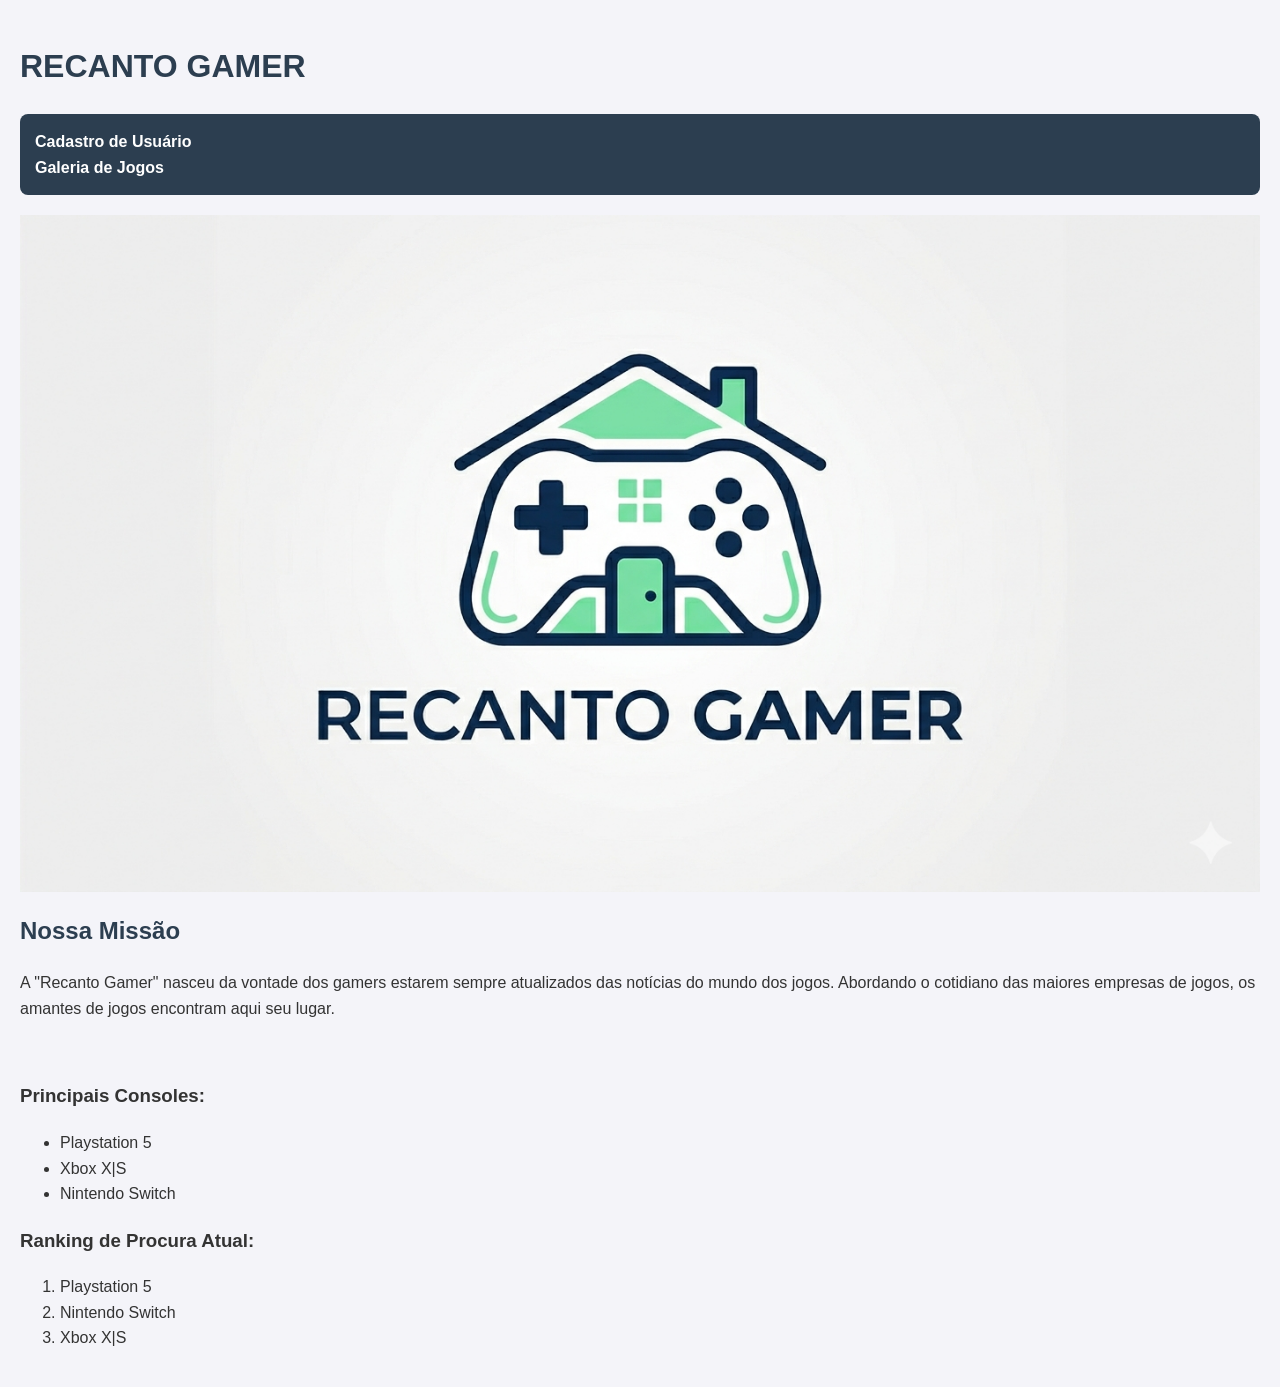
<file: Entregável 1/index.html>
<!DOCTYPE html>
<html lang="pt-br">
<head>
    <meta charset="UTF-8">
    <meta name="viewport" content="width=device-width, initial-scale=1.0">
    <title>Recanto Gamer -  Início</title>
    <link rel="stylesheet" href="style.css">
</head>
<body>
    <header>
        <h1>RECANTO GAMER</h1>
        <nav>
            <a href="cadastro.html">Cadastro de Usuário</a>
            <br>
            <a href="galeria.html">Galeria de Jogos</a>

        </nav>
    </header>
    <main>

        <!-- Banner -->
        <section>
            <img src="src/banner.png" alt="banner">
        </section>

        <section>

            <!-- Missão Página-->
            <h2>Nossa Missão</h2>
            <p>A "Recanto Gamer" nasceu da vontade dos gamers estarem sempre atualizados das notícias do mundo dos jogos. Abordando o cotidiano das maiores empresas de jogos, os amantes de jogos encontram aqui seu lugar.</p>
            <br>

            <!-- Lista Consoles-->
            <h3>Principais Consoles:</h3>
            <ul>
                <li>Playstation 5</li>
                <li>Xbox X|S</li>
                <li>Nintendo Switch</li>

            </ul>

            <!-- Ranking de Procura-->
            <h3>Ranking de Procura Atual:</h3>
            <ol>
                <li>Playstation 5</li>
                <li>Nintendo Switch</li>
                <li>Xbox X|S</li>

            </ol>
        </section>
    </main>
</body>
</html>
</file>
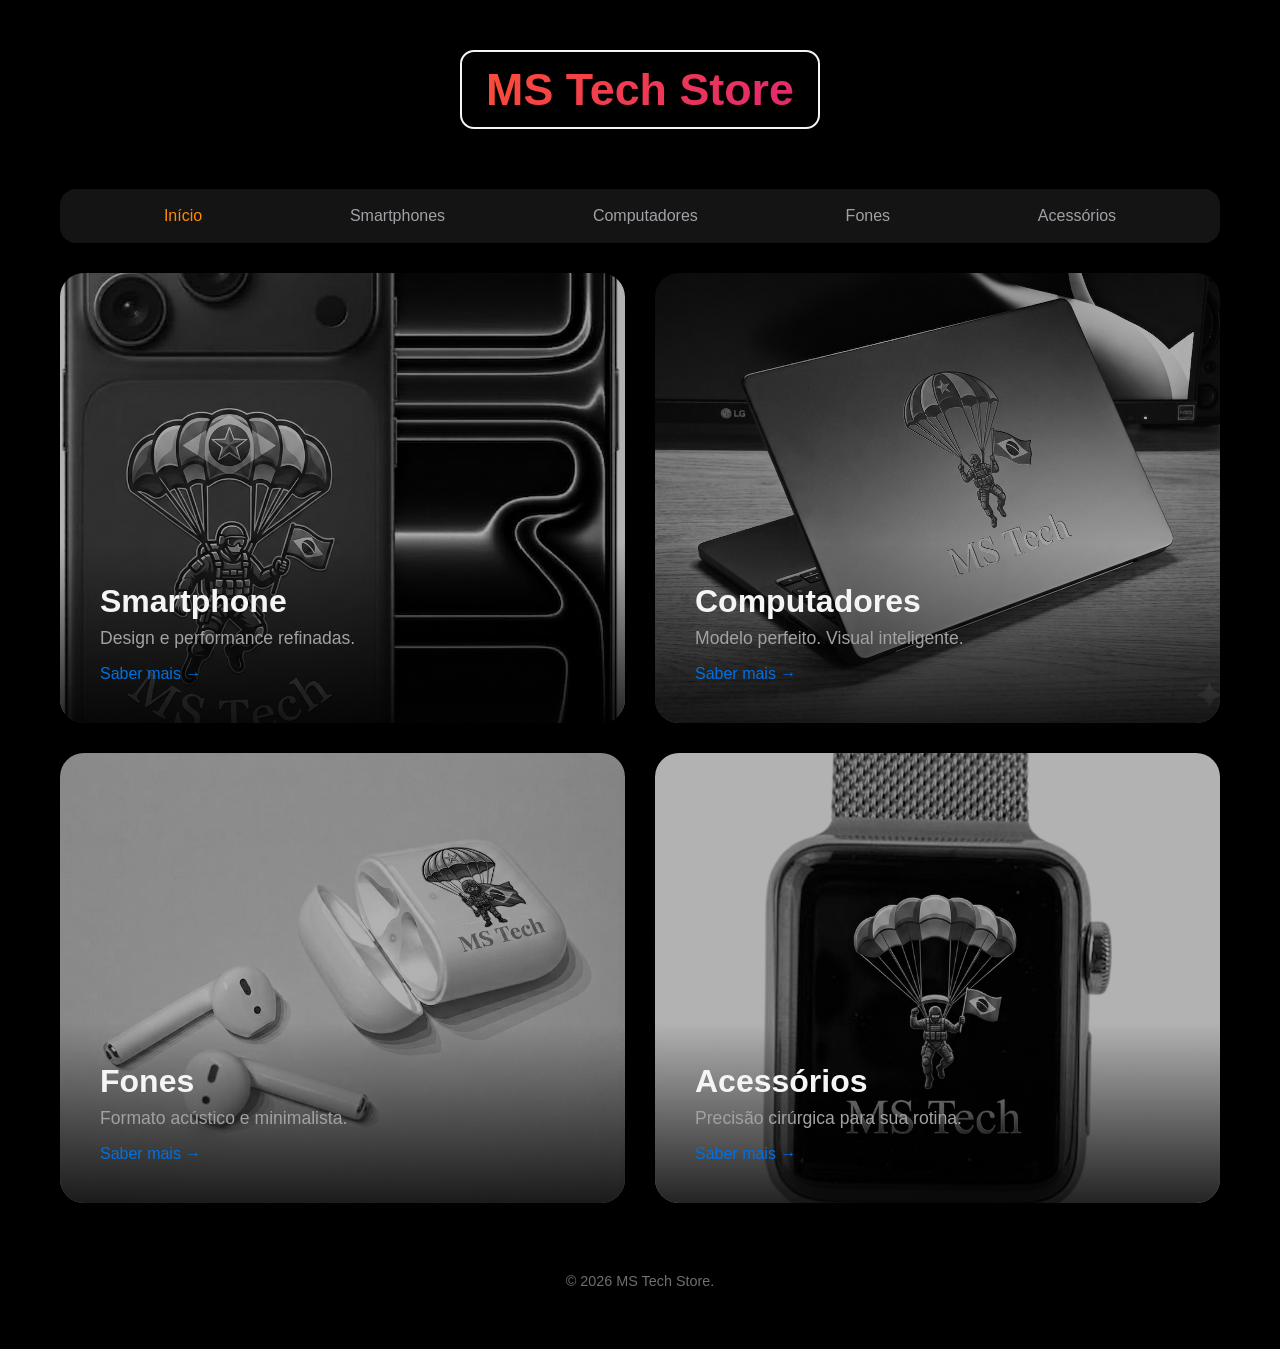
<file: Entregável 2/index.html>
<!DOCTYPE html>
<html lang="pt-BR">
<head>
    <meta charset="UTF-8">
    <meta name="viewport" content="width=device-width, initial-scale=1.0">
    <title>MS Tech Store - Bem-vindo</title>
    <link rel="stylesheet" href="style.css">
</head>
<body>

    <div class="layout-principal">

        <header class="cabecalho-principal">
            <h1 class="titulo-gradiente">MS Tech Store</h1>
        </header>

        <nav class="barra-navegacao">
            <ul class="lista-navegacao">
                <li><a href="index.html" style="color: #FF8C00;">Início</a></li>
                <li><a href="smartphones.html">Smartphones</a></li>
                <li><a href="computadores.html">Computadores</a></li>
                <li><a href="fones.html">Fones</a></li>
                <li><a href="acessorios.html">Acessórios</a></li>
            </ul>
        </nav>

        <main class="grade-categorias">
            
            <a href="smartphones.html" class="janela-link">
                <div class="janela-card">
                    <div class="foto-bg foto-smartphones"></div>
                    <div class="overlay-conteudo">
                        <h2>Smartphone</h2>
                        <p>Design e performance refinadas.</p>
                        <span class="falsa-seta">Saber mais &rarr;</span>
                    </div>
                </div>
            </a>

            <a href="computadores.html" class="janela-link">
                <div class="janela-card">
                    <div class="foto-bg foto-computadores"></div>
                    <div class="overlay-conteudo">
                        <h2>Computadores</h2>
                        <p>Modelo perfeito. Visual inteligente.</p>
                        <span class="falsa-seta">Saber mais &rarr;</span>
                    </div>
                </div>
            </a>

            <a href="fones.html" class="janela-link">
                <div class="janela-card">
                    <div class="foto-bg foto-fones"></div>
                    <div class="overlay-conteudo">
                        <h2>Fones</h2>
                        <p>Formato acústico e minimalista.</p>
                        <span class="falsa-seta">Saber mais &rarr;</span>
                    </div>
                </div>
            </a>

            <a href="acessorios.html" class="janela-link">
                <div class="janela-card">
                    <div class="foto-bg foto-acessorios"></div>
                    <div class="overlay-conteudo">
                        <h2>Acessórios</h2>
                        <p>Precisão cirúrgica para sua rotina.</p>
                        <span class="falsa-seta">Saber mais &rarr;</span>
                    </div>
                </div>
            </a>

        </main>

        <footer class="rodape-pagina">
            <p>&copy; 2026 MS Tech Store.</p>
        </footer>

    </div>

</body>
</html>
</file>
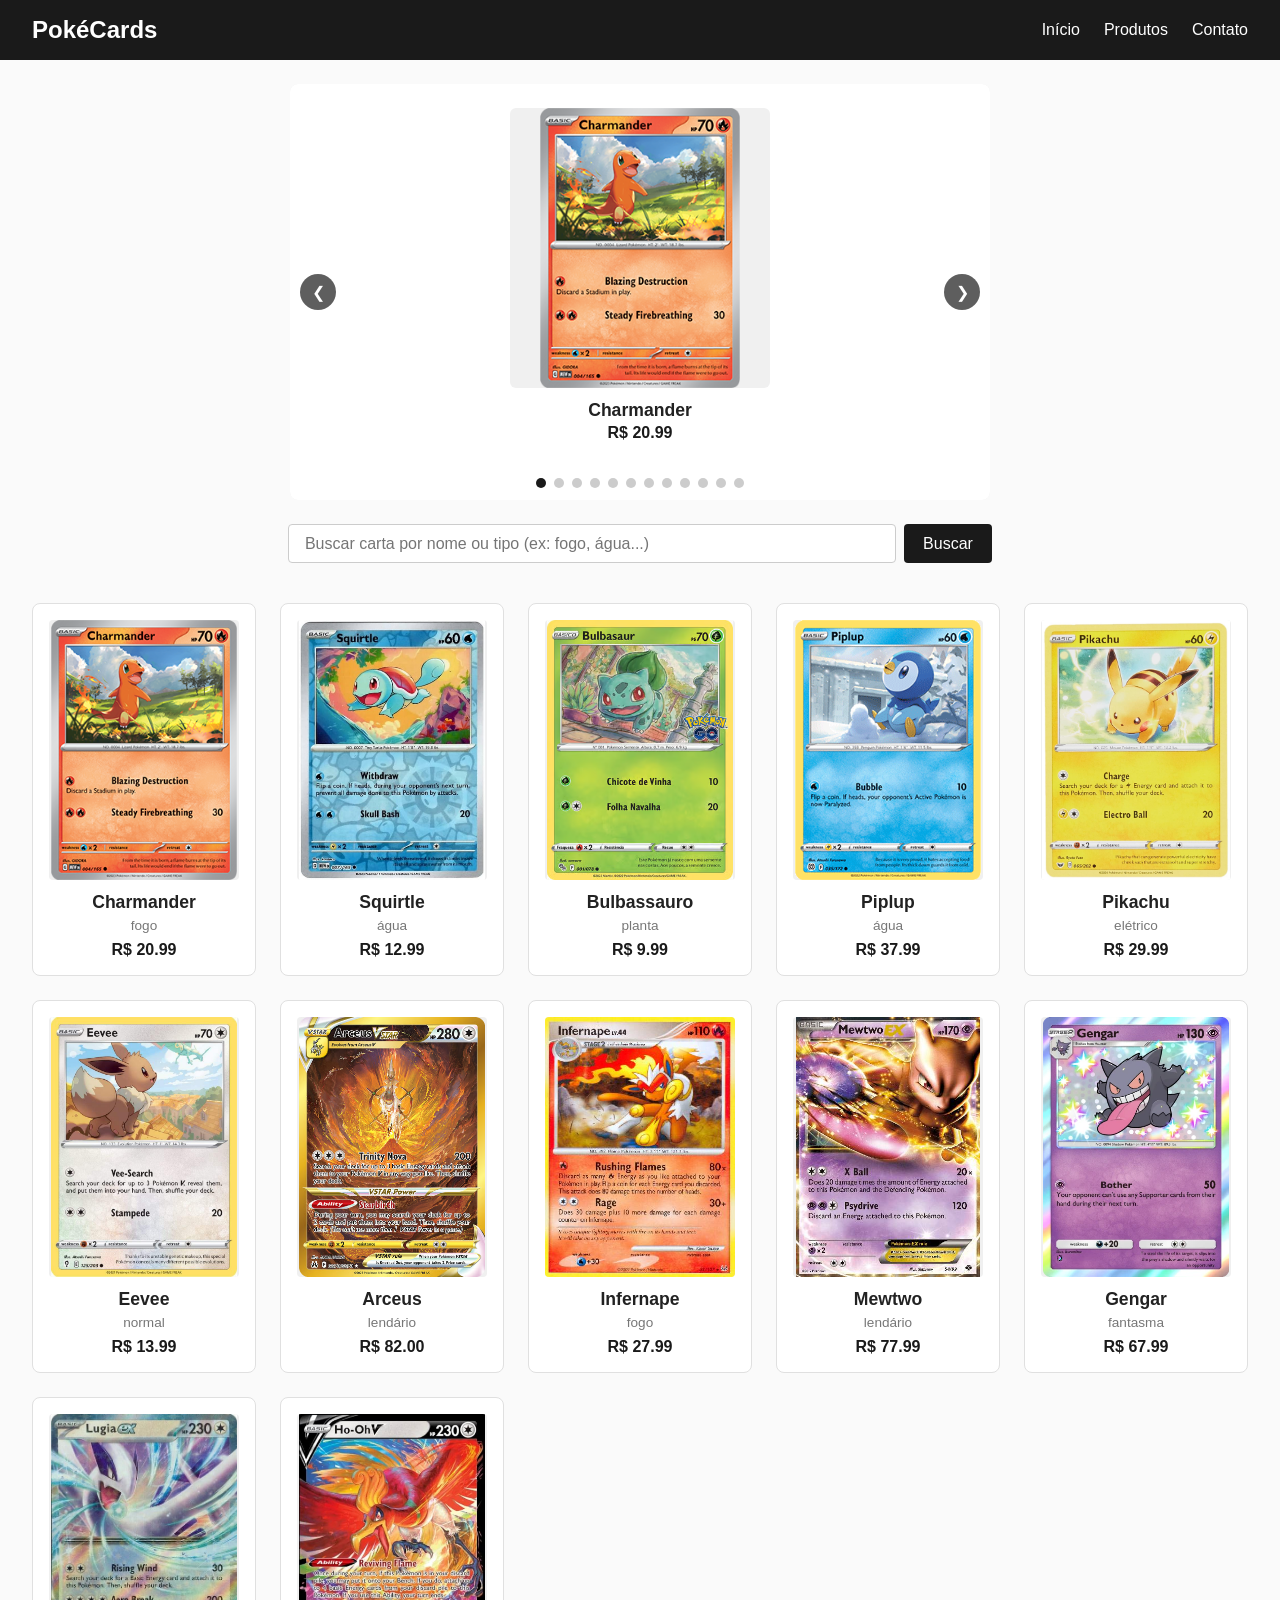
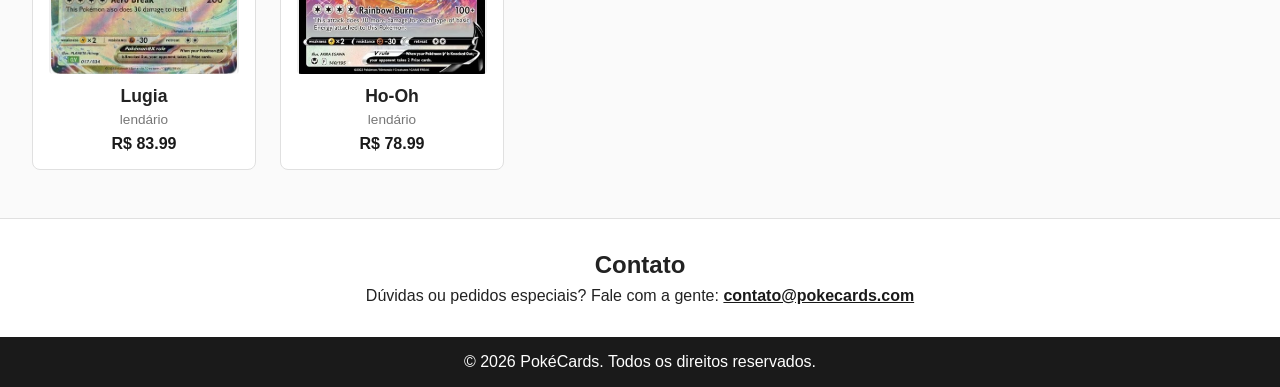
<file: Entregável 4/index.html>
<!DOCTYPE html>
<html lang="pt-br">
<head>
  <meta charset="UTF-8">
  <meta name="viewport" content="width=device-width, initial-scale=1.0">
  <title>PokéCards - Loja de Cartas Pokémon</title>
  <link rel="stylesheet" href="style.css">
</head>
<body>

  <!-- ===== HEADER ===== -->
  <header class="header" id="inicio">
    <div class="header-conteudo">
      <h1 class="logo">PokéCards</h1>

      <nav class="nav">
        <ul class="nav-lista">
          <li><a href="#inicio">Início</a></li>
          <li><a href="#produtos">Produtos</a></li>
          <li><a href="#contato">Contato</a></li>
        </ul>
      </nav>
    </div>
  </header>

  <!-- ===== SLIDER DE FOTOS ===== -->
  <section class="slider-container" id="sliderContainer">
    <button class="slider-btn slider-btn-prev" id="sliderPrev" aria-label="Slide anterior">&#10094;</button>

    <div class="slider-track" id="sliderTrack">
    </div>

    <button class="slider-btn slider-btn-next" id="sliderNext" aria-label="Próximo slide">&#10095;</button>

    <div class="slider-dots" id="sliderDots">
    </div>
  </section>

  <!-- ===== BARRA DE BUSCA ===== -->
  <section class="busca-container">
    <input
      type="text"
      id="buscaInput"
      class="busca-input"
      placeholder="Buscar carta por nome ou tipo (ex: fogo, água...)"
    >
    <button id="botaoBuscar" class="busca-botao">Buscar</button>
  </section>

  <!-- ===== GRADE DE PRODUTOS ===== -->
  <main>
    <section id="produtos" class="produtos-container">
      <div id="produtosGrid" class="produtos-grid">
      </div>
    </section>
  </main>

  <!-- ===== CONTATO ===== -->
  <section id="contato" class="contato-container">
    <h2>Contato</h2>
    <p>Dúvidas ou pedidos especiais? Fale com a gente: <a href="mailto:contato@pokecards.com">contato@pokecards.com</a></p>
  </section>

  <!-- ===== FOOTER ===== -->
  <footer class="footer">
    <p>&copy; 2026 PokéCards. Todos os direitos reservados.</p>
  </footer>

  <script src="script.js"></script>
</body>
</html>
</file>
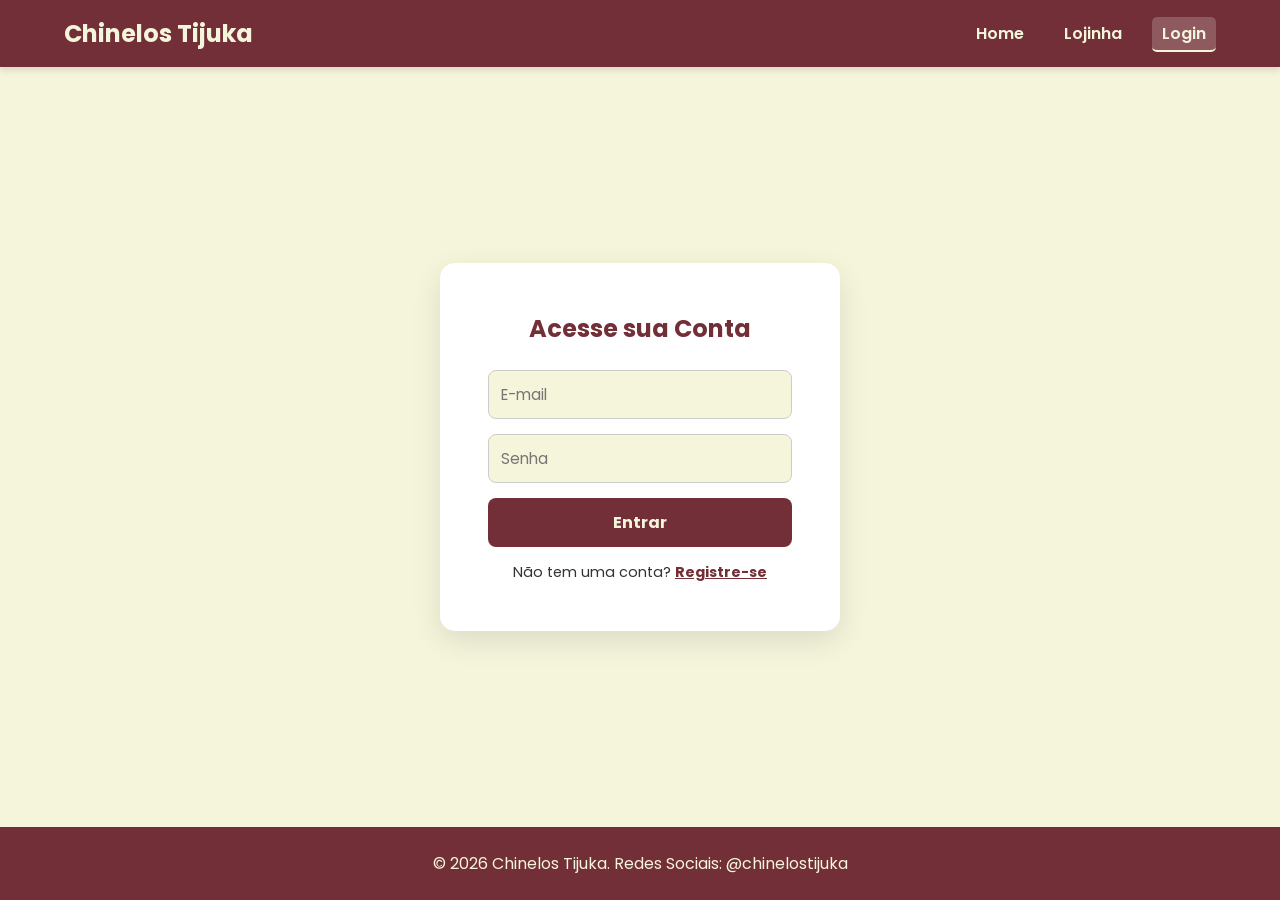
<file: Entregável 5/index.html>
<!DOCTYPE html>
<html lang="pt-BR">
<head>
    <meta charset="UTF-8">
    <meta name="viewport" content="width=device-width, initial-scale=1.0">
    <title>Chinelos Tijuka - Home</title>
    <link rel="stylesheet" href="style.css">
    <script>
        if (!localStorage.getItem("usuarioLogado")) {
            window.location.href = "login.html";
        }
    </script>
</head>
<body>

    <header>
        <div class="logo">
            <h1>Chinelos Tijuka</h1>
        </div>
        <nav>
            <ul>
                <li><a href="index.html" class="nav-ativo">Home</a></li>
                <li><a href="loja.html">Lojinha</a></li>
                <li><a href="login.html" id="nav-login">Login</a></li>
            </ul>
        </nav>
    </header>

    <main class="fade-in">

        <section class="slider-container">
            <div class="slides" id="slides">
                <div class="slide">
                    <img src="src/tijuka.png"
                         onerror="this.src='https://placehold.co/1200x400/722F37/F5F5DC?text=Chinelos+Tijuka'"
                         alt="Banner Chinelos Tijuka">
                </div>
                <div class="slide">
                    <img src="https://images.tcdn.com.br/img/img_prod/1324216/chinelo_havaianas_feminino_slim_point_rose_gold_be_2_20250910141323_55f2b5f657ce.jpg"
                         onerror="this.src='https://placehold.co/1200x400/9b4451/F5F5DC?text=Nova+Coleção'"
                         alt="Banner 2 - Nova Coleção">
                </div>
                <div class="slide">
                    <img src="https://acdn-us.mitiendanube.com/stores/004/862/253/products/1000190208-a4c8e78ed431fdacf917649579979258-1024-1024.webp"
                         onerror="this.src='https://placehold.co/1200x400/722F37/F5F5DC?text=Promoções'"
                         alt="Banner 3 - Promoções">
                </div>
            </div>
            <button class="slider-btn prev" onclick="mudarSlide(-1)">&#10094;</button>
            <button class="slider-btn next" onclick="mudarSlide(1)">&#10095;</button>
        </section>

        <section class="cta-section">
            <h2>O Conforto que seus pés merecem</h2>
            <p>Os melhores chinelos tijukanos com descontos exclusivos.</p>
            <a href="loja.html" class="btn-cta">Ver Produtos</a>
        </section>

    </main>

    <footer>
        <p>&copy; 2026 Chinelos Tijuka. Redes Sociais: @chinelostijuka</p>
    </footer>

    <script src="app.js"></script>
</body>
</html>
</file>
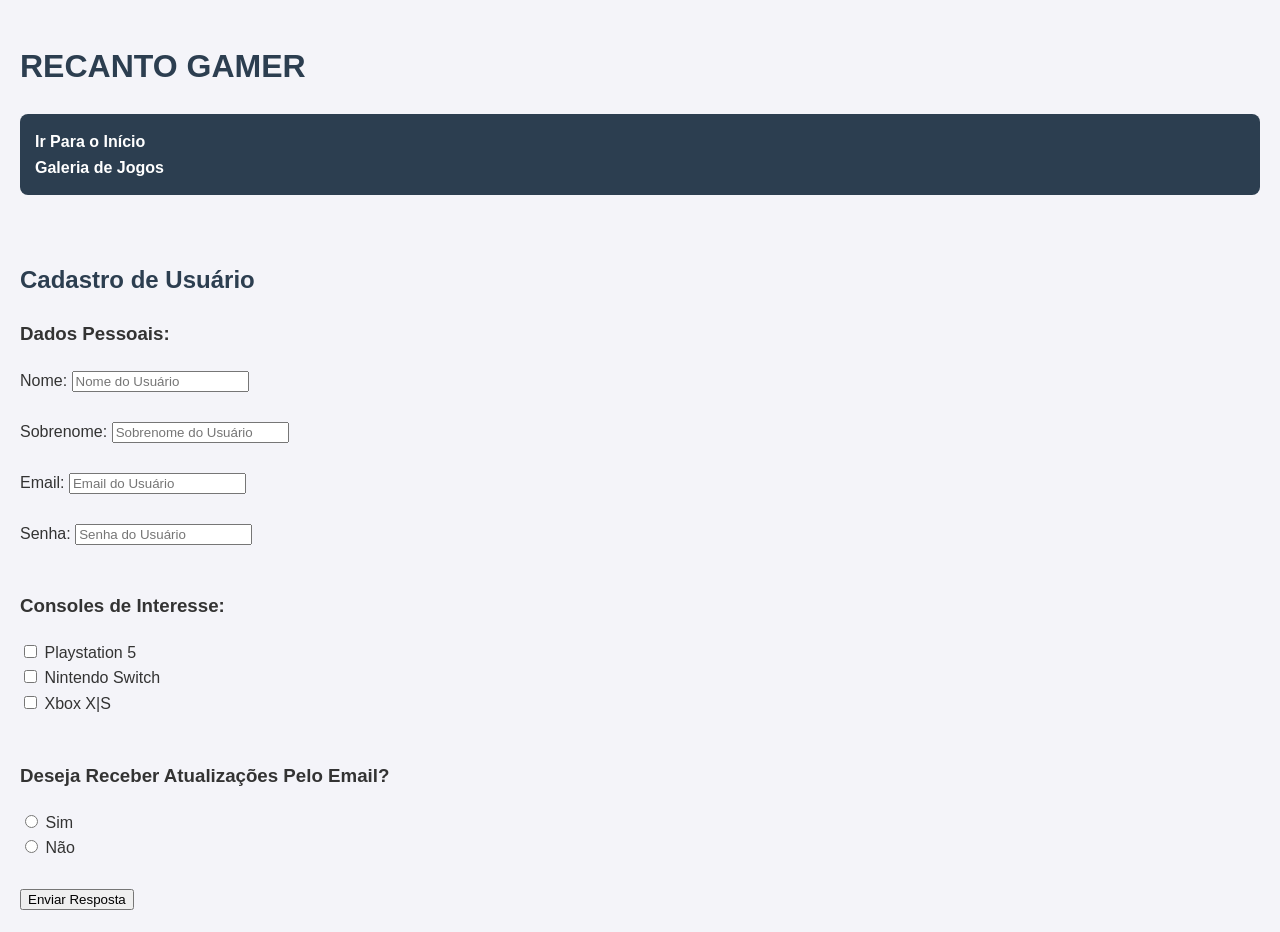
<file: Entregável 1/cadastro.html>
<!DOCTYPE html>
<html lang="pt-br">
<head>
    <meta charset="UTF-8">
    <meta name="viewport" content="width=device-width, initial-scale=1.0">
    <title>Document</title>
    <link rel="stylesheet" href="style.css">
</head>
<body>
    <header>
        <h1>RECANTO GAMER</h1>
        <nav>
            <a href="index.html">Ir Para o Início</a>
            <br>
            <a href="galeria.html">Galeria de Jogos</a>
        </nav>
    </header>
    <main>

        <br>
        <h2>Cadastro de Usuário</h2>
        <h3>Dados Pessoais:</h3>
        <form>
            <!-- Legenda Nome-->
            <label for="campo_nome">Nome:</label>
            <input id="campo_nome" type="text" placeholder="Nome do Usuário" required>
            <br><br>

            <!-- Legenda Sobrenome-->
            <label for="campo_sobrenome">Sobrenome:</label>
            <input id="campo_sobrenome" type="text" placeholder="Sobrenome do Usuário" required>
            <br><br>
            
            <!-- Legenda Email -->
            <label for="campo_email">Email:</label>
            <input id="campo_email" type="email" placeholder="Email do Usuário" required>
            <br><br>

            <!-- Legenda Senha-->
            <label for="campo_senha">Senha:</label>
            <input id="campo_senha" type="password" placeholder="Senha do Usuário" required>
            <br><br>

            <!-- Consoles de Interesse-->
            <h3>Consoles de Interesse:</h3>
            
            <input type="checkbox" id="check_ps5" name="console" value="playstation">
            <label for="check_ps5">Playstation 5</label>
            <br>
            <input type="checkbox" id="check_ns" name="console" value="nintendo">
            <label for="check_ns">Nintendo Switch</label>
            <br>
            <input type="checkbox" id="check_xbox" name="console" value="xbox">
            <label for="check_xbox">Xbox X|S</label>
            <br><br>

            <!-- Atualizações -->
            <h3>Deseja Receber Atualizações Pelo Email?</h3>
            
            <input type="radio" id="radio_sim" name="option" value="sim">
            <label for="radio_sim">Sim</label>
            <br>
            <input type="radio" id="radio_nao" name="option" value="nao">
            <label for="radio_nao">Não</label>
            <br><br>
            <input type="submit" value="Enviar Resposta">


        </form>

    </main>
</body>
</html>
</file>
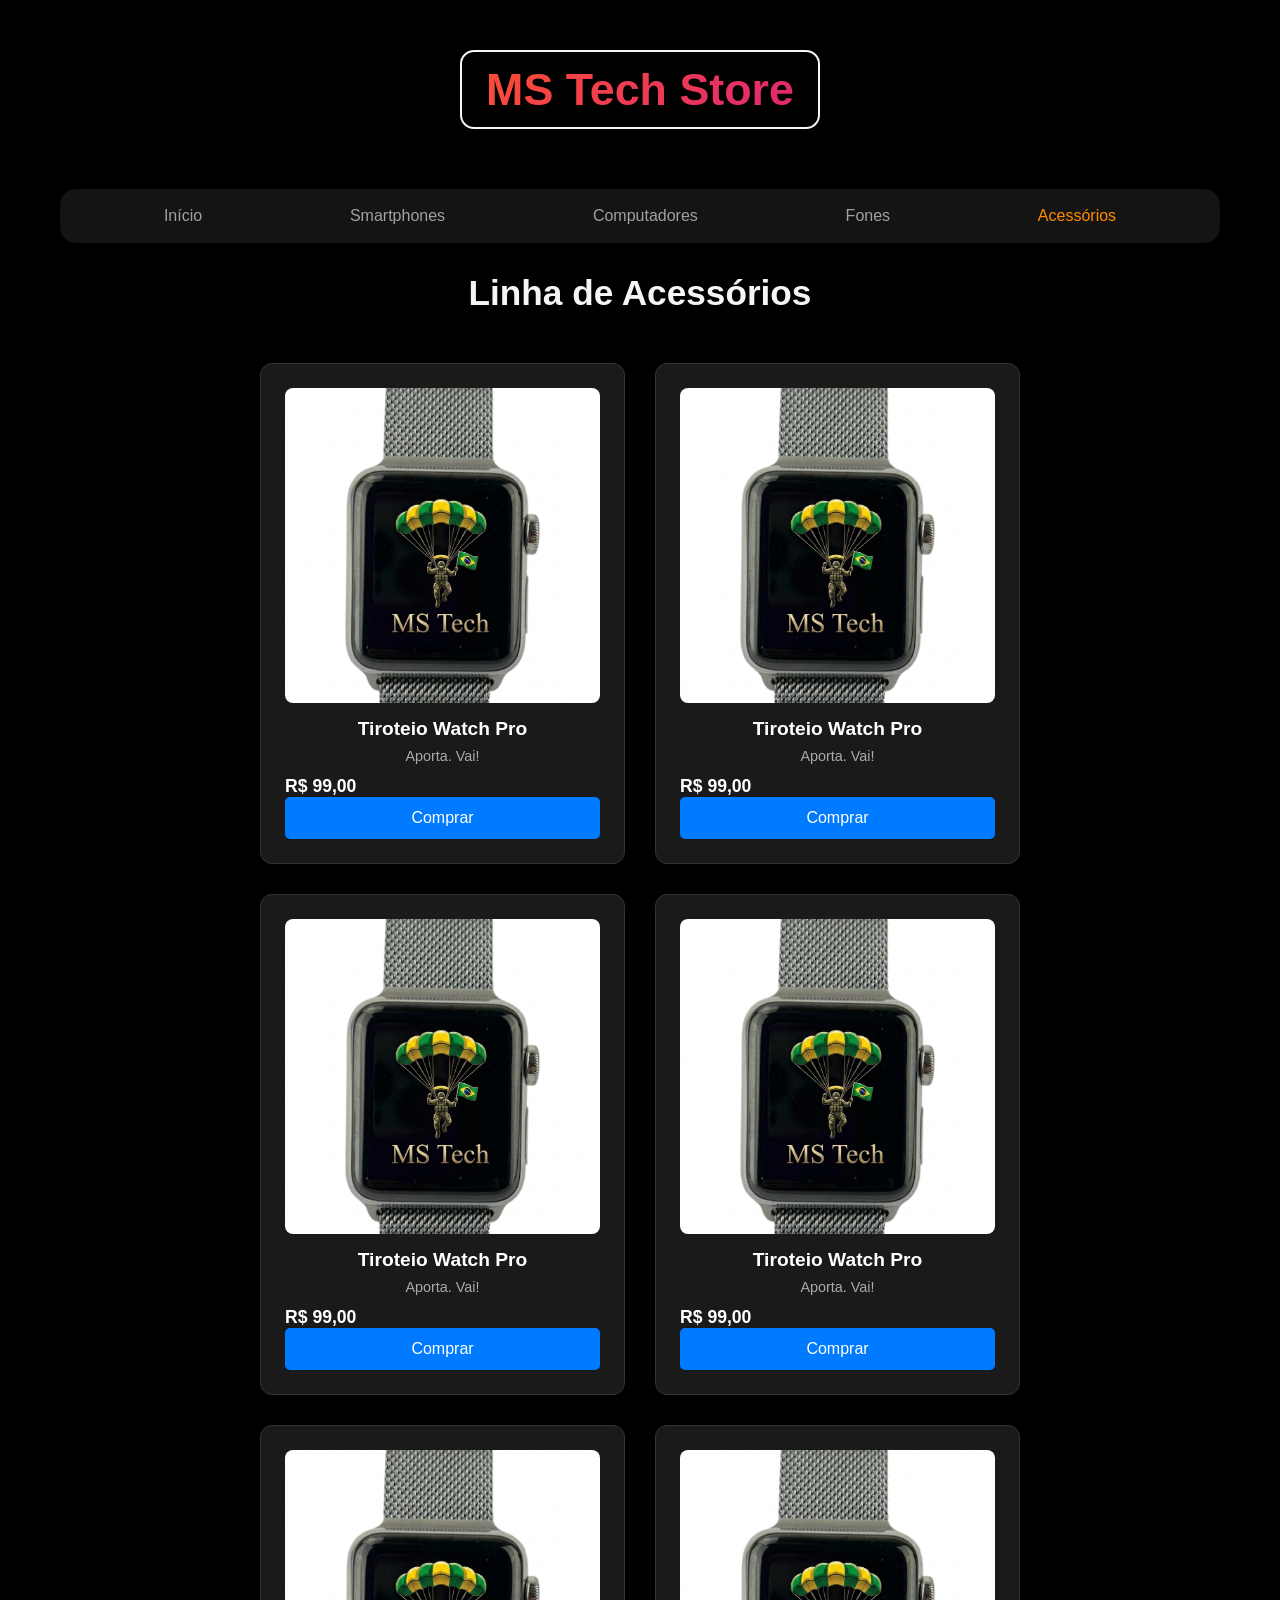
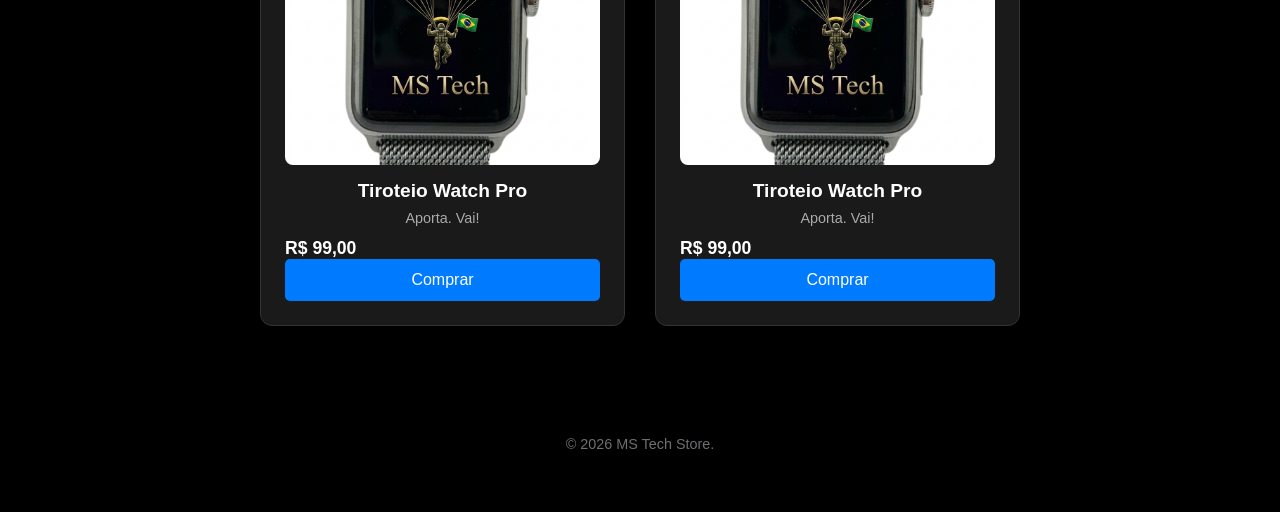
<file: Entregável 2/acessorios.html>
<!DOCTYPE html>
<html lang="pt-BR">
<head>
    <meta charset="UTF-8">
    <meta name="viewport" content="width=device-width, initial-scale=1.0">
    <title>MS Tech Store</title>
    <link rel="stylesheet" href="style.css">
</head>
<body>
    <div class="layout-principal">
        
        <header class="cabecalho-principal">
            <a href="index.html" style="text-decoration: none;"><h1 class="titulo-gradiente">MS Tech Store</h1></a>
        </header>

        <nav class="barra-navegacao">
            <ul class="lista-navegacao">
                <li><a href="index.html">Início</a></li>
                <li><a href="smartphones.html">Smartphones</a></li>
                <li><a href="computadores.html">Computadores</a></li>
                <li><a href="fones.html">Fones</a></li>
                <li><a href="acessorios.html" style="color: #FF8C00;">Acessórios</a></li>
            </ul>
        </nav>

        <main>
            <h2 class="titulo-pagina-interna">Linha de Acessórios</h2>
            
            <div class="grade-produtos">
                
                <div class="card-produto">
                    <div class="produto-foto-bg" style="background-image: url('src/relógio.png');"></div>
                    <div class="produto-info">
                        <h3>Tiroteio Watch Pro</h3>
                        <p class="descricao">Aporta. Vai! </p>
                        <span class="preco">R$ 99,00</span>
                        <button class="botao-comprar">Comprar</button>
                    </div>
                </div>

                <div class="card-produto">
                    <div class="produto-foto-bg" style="background-image: url('src/relógio.png');"></div>
                    <div class="produto-info">
                        <h3>Tiroteio Watch Pro</h3>
                        <p class="descricao">Aporta. Vai! </p>
                        <span class="preco">R$ 99,00</span>
                        <button class="botao-comprar">Comprar</button>
                    </div>
                </div>
                <div class="card-produto">
                    <div class="produto-foto-bg" style="background-image: url('src/relógio.png');"></div>
                    <div class="produto-info">
                        <h3>Tiroteio Watch Pro</h3>
                        <p class="descricao">Aporta. Vai! </p>
                        <span class="preco">R$ 99,00</span>
                        <button class="botao-comprar">Comprar</button>
                    </div>
                </div>

                <div class="card-produto">
                    <div class="produto-foto-bg" style="background-image: url('src/relógio.png');"></div>
                    <div class="produto-info">
                        <h3>Tiroteio Watch Pro</h3>
                        <p class="descricao">Aporta. Vai! </p>
                        <span class="preco">R$ 99,00</span>
                        <button class="botao-comprar">Comprar</button>
                    </div>
                </div>

                <div class="card-produto">
                    <div class="produto-foto-bg" style="background-image: url('src/relógio.png');"></div>
                    <div class="produto-info">
                        <h3>Tiroteio Watch Pro</h3>
                        <p class="descricao">Aporta. Vai! </p>
                        <span class="preco">R$ 99,00</span>
                        <button class="botao-comprar">Comprar</button>
                    </div>
                </div>

                <div class="card-produto">
                    <div class="produto-foto-bg" style="background-image: url('src/relógio.png');"></div>
                    <div class="produto-info">
                        <h3>Tiroteio Watch Pro</h3>
                        <p class="descricao">Aporta. Vai! </p>
                        <span class="preco">R$ 99,00</span>
                        <button class="botao-comprar">Comprar</button>
                    </div>
                </div>

            </div>
        </main>

        <footer class="rodape-pagina"><p>&copy; 2026 MS Tech Store.</p></footer>
    </div>
</body>
</html>
</file>
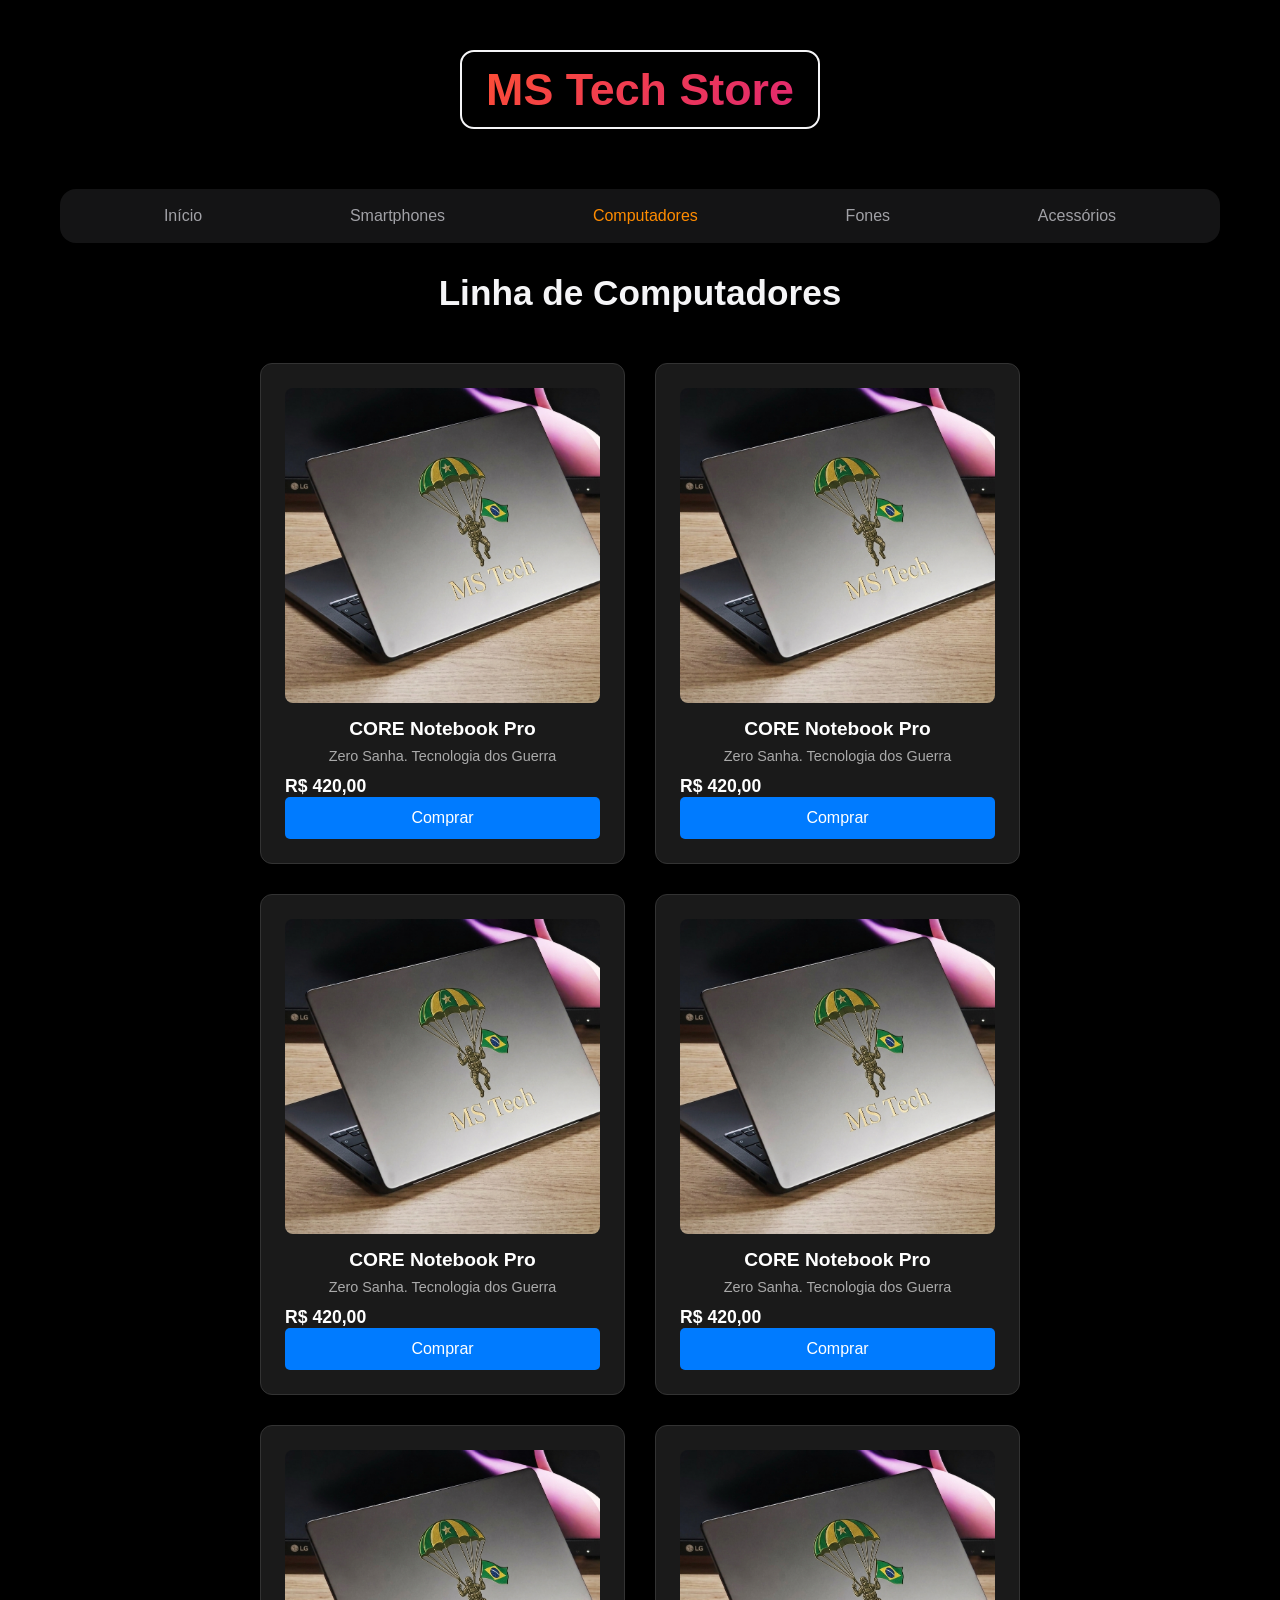
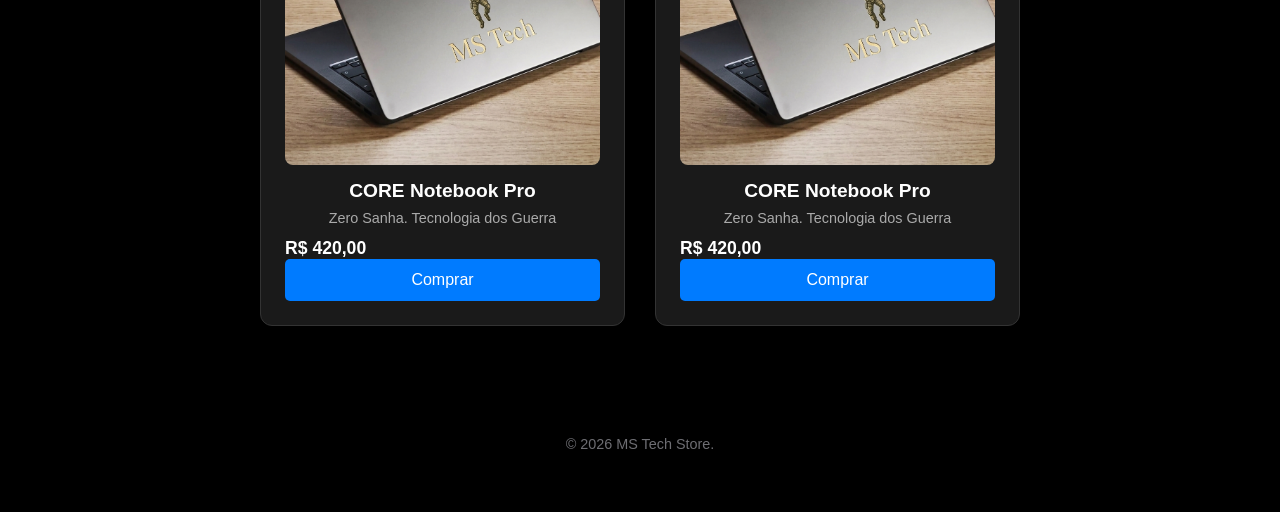
<file: Entregável 2/computadores.html>
<!DOCTYPE html>
<html lang="pt-BR">
<head>
    <meta charset="UTF-8">
    <meta name="viewport" content="width=device-width, initial-scale=1.0">
    <title>MS Tech Store</title>
    <link rel="stylesheet" href="style.css">
</head>
<body>
    <div class="layout-principal">
        
        <header class="cabecalho-principal">
            <a href="index.html" style="text-decoration: none;"><h1 class="titulo-gradiente">MS Tech Store</h1></a>
        </header>

        <nav class="barra-navegacao">
            <ul class="lista-navegacao">
                <li><a href="index.html">Início</a></li>
                <li><a href="smartphones.html">Smartphones</a></li>
                <li><a href="computadores.html" style="color: #FF8C00;">Computadores</a></li>
                <li><a href="fones.html">Fones</a></li>
                <li><a href="acessorios.html">Acessórios</a></li>
            </ul>
        </nav>

        <main>
            <h2 class="titulo-pagina-interna">Linha de Computadores</h2>
            
            <div class="grade-produtos">
                
                <div class="card-produto">
                    <div class="produto-foto-bg" style="background-image: url('src/computador.png');"></div>
                    <div class="produto-info">
                        <h3>CORE Notebook Pro</h3>
                        <p class="descricao">Zero Sanha. Tecnologia dos Guerra </p>
                        <span class="preco">R$ 420,00</span>
                        <button class="botao-comprar">Comprar</button>
                    </div>
                </div>

                <div class="card-produto">
                    <div class="produto-foto-bg" style="background-image: url('src/computador.png');"></div>
                    <div class="produto-info">
                        <h3>CORE Notebook Pro</h3>
                        <p class="descricao">Zero Sanha. Tecnologia dos Guerra </p>
                        <span class="preco">R$ 420,00</span>
                        <button class="botao-comprar">Comprar</button>
                    </div>
                </div>
                <div class="card-produto">
                    <div class="produto-foto-bg" style="background-image: url('src/computador.png');"></div>
                    <div class="produto-info">
                        <h3>CORE Notebook Pro</h3>
                        <p class="descricao">Zero Sanha. Tecnologia dos Guerra </p>
                        <span class="preco">R$ 420,00</span>
                        <button class="botao-comprar">Comprar</button>
                    </div>
                </div>

                <div class="card-produto">
                    <div class="produto-foto-bg" style="background-image: url('src/computador.png');"></div>
                    <div class="produto-info">
                        <h3>CORE Notebook Pro</h3>
                        <p class="descricao">Zero Sanha. Tecnologia dos Guerra </p>
                        <span class="preco">R$ 420,00</span>
                        <button class="botao-comprar">Comprar</button>
                    </div>
                </div>

                <div class="card-produto">
                    <div class="produto-foto-bg" style="background-image: url('src/computador.png');"></div>
                    <div class="produto-info">
                        <h3>CORE Notebook Pro</h3>
                        <p class="descricao">Zero Sanha. Tecnologia dos Guerra </p>
                        <span class="preco">R$ 420,00</span>
                        <button class="botao-comprar">Comprar</button>
                    </div>
                </div>

                <div class="card-produto">
                    <div class="produto-foto-bg" style="background-image: url('src/computador.png');"></div>
                    <div class="produto-info">
                        <h3>CORE Notebook Pro</h3>
                        <p class="descricao">Zero Sanha. Tecnologia dos Guerra </p>
                        <span class="preco">R$ 420,00</span>
                        <button class="botao-comprar">Comprar</button>
                    </div>
                </div>

            </div>
        </main>

        <footer class="rodape-pagina"><p>&copy; 2026 MS Tech Store.</p></footer>
    </div>
</body>
</html>
</file>
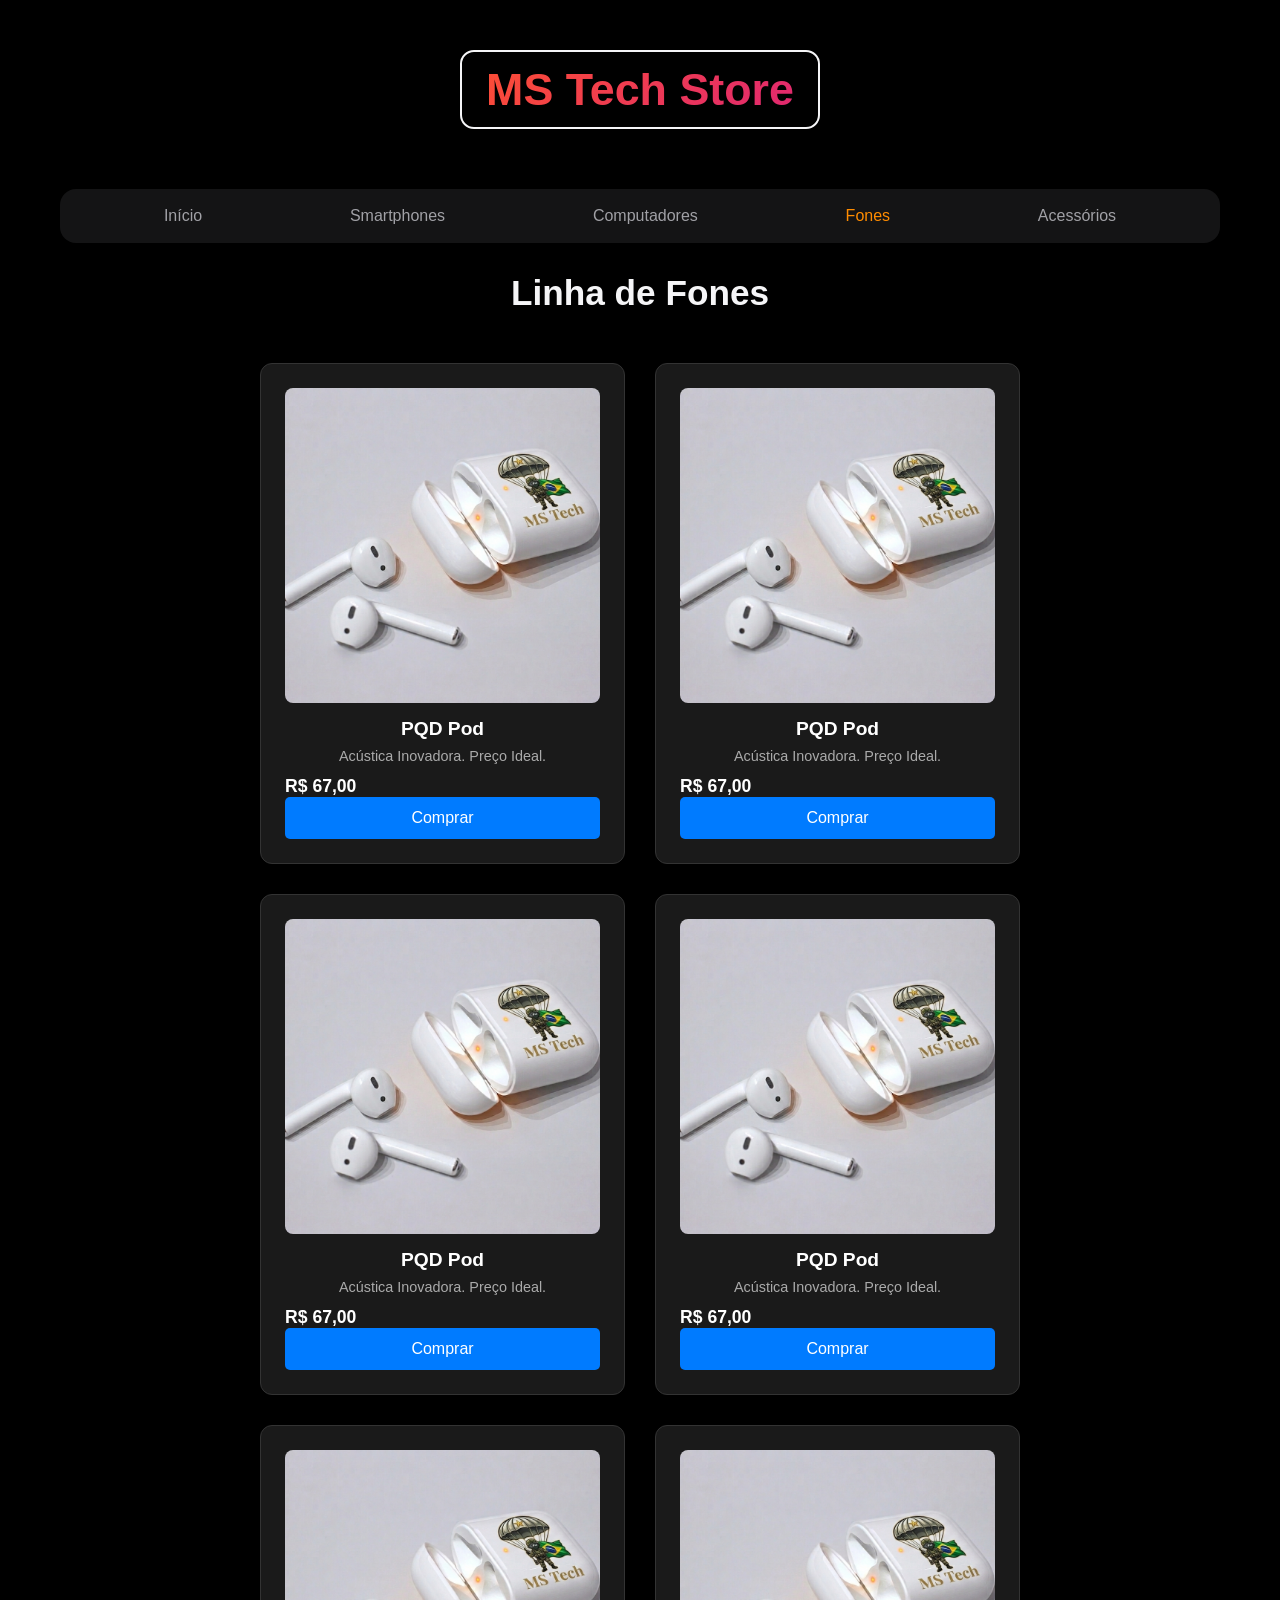
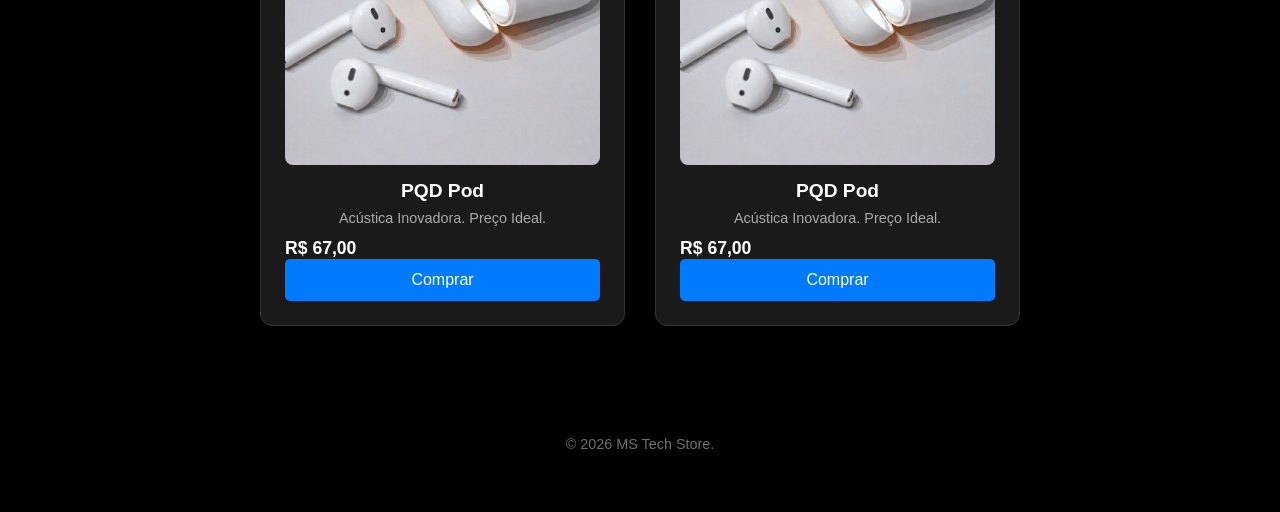
<file: Entregável 2/fones.html>
<!DOCTYPE html>
<html lang="pt-BR">
<head>
    <meta charset="UTF-8">
    <meta name="viewport" content="width=device-width, initial-scale=1.0">
    <title>MS Tech Store</title>
    <link rel="stylesheet" href="style.css">
</head>
<body>
    <div class="layout-principal">
        
        <header class="cabecalho-principal">
            <a href="index.html" style="text-decoration: none;"><h1 class="titulo-gradiente">MS Tech Store</h1></a>
        </header>

        <nav class="barra-navegacao">
            <ul class="lista-navegacao">
                <li><a href="index.html">Início</a></li>
                <li><a href="smartphones.html">Smartphones</a></li>
                <li><a href="computadores.html">Computadores</a></li>
                <li><a href="fones.html" style="color: #FF8C00;">Fones</a></li>
                <li><a href="acessorios.html">Acessórios</a></li>
            </ul>
        </nav>

        <main>
            <h2 class="titulo-pagina-interna">Linha de Fones</h2>
            
            <div class="grade-produtos">
                
                <div class="card-produto">
                    <div class="produto-foto-bg" style="background-image: url('src/fone.png');"></div>
                    <div class="produto-info">
                        <h3>PQD Pod</h3>
                        <p class="descricao">Acústica Inovadora. Preço Ideal. </p>
                        <span class="preco">R$ 67,00</span>
                        <button class="botao-comprar">Comprar</button>
                    </div>
                </div>

                <div class="card-produto">
                    <div class="produto-foto-bg" style="background-image: url('src/fone.png');"></div>
                    <div class="produto-info">
                        <h3>PQD Pod</h3>
                        <p class="descricao">Acústica Inovadora. Preço Ideal. </p>
                        <span class="preco">R$ 67,00</span>
                        <button class="botao-comprar">Comprar</button>
                    </div>
                </div>
                <div class="card-produto">
                    <div class="produto-foto-bg" style="background-image: url('src/fone.png');"></div>
                    <div class="produto-info">
                        <h3>PQD Pod</h3>
                        <p class="descricao">Acústica Inovadora. Preço Ideal. </p>
                        <span class="preco">R$ 67,00</span>
                        <button class="botao-comprar">Comprar</button>
                    </div>
                </div>

                <div class="card-produto">
                    <div class="produto-foto-bg" style="background-image: url('src/fone.png');"></div>
                    <div class="produto-info">
                        <h3>PQD Pod</h3>
                        <p class="descricao">Acústica Inovadora. Preço Ideal. </p>
                        <span class="preco">R$ 67,00</span>
                        <button class="botao-comprar">Comprar</button>
                    </div>
                </div>

                <div class="card-produto">
                    <div class="produto-foto-bg" style="background-image: url('src/fone.png');"></div>
                    <div class="produto-info">
                        <h3>PQD Pod</h3>
                        <p class="descricao">Acústica Inovadora. Preço Ideal. </p>
                        <span class="preco">R$ 67,00</span>
                        <button class="botao-comprar">Comprar</button>
                    </div>
                </div>

                <div class="card-produto">
                    <div class="produto-foto-bg" style="background-image: url('src/fone.png');"></div>
                    <div class="produto-info">
                        <h3>PQD Pod</h3>
                        <p class="descricao">Acústica Inovadora. Preço Ideal. </p>
                        <span class="preco">R$ 67,00</span>
                        <button class="botao-comprar">Comprar</button>
                    </div>
                </div>

            </div>
        </main>

        <footer class="rodape-pagina"><p>&copy; 2026 MS Tech Store.</p></footer>
    </div>
</body>
</html>
</file>
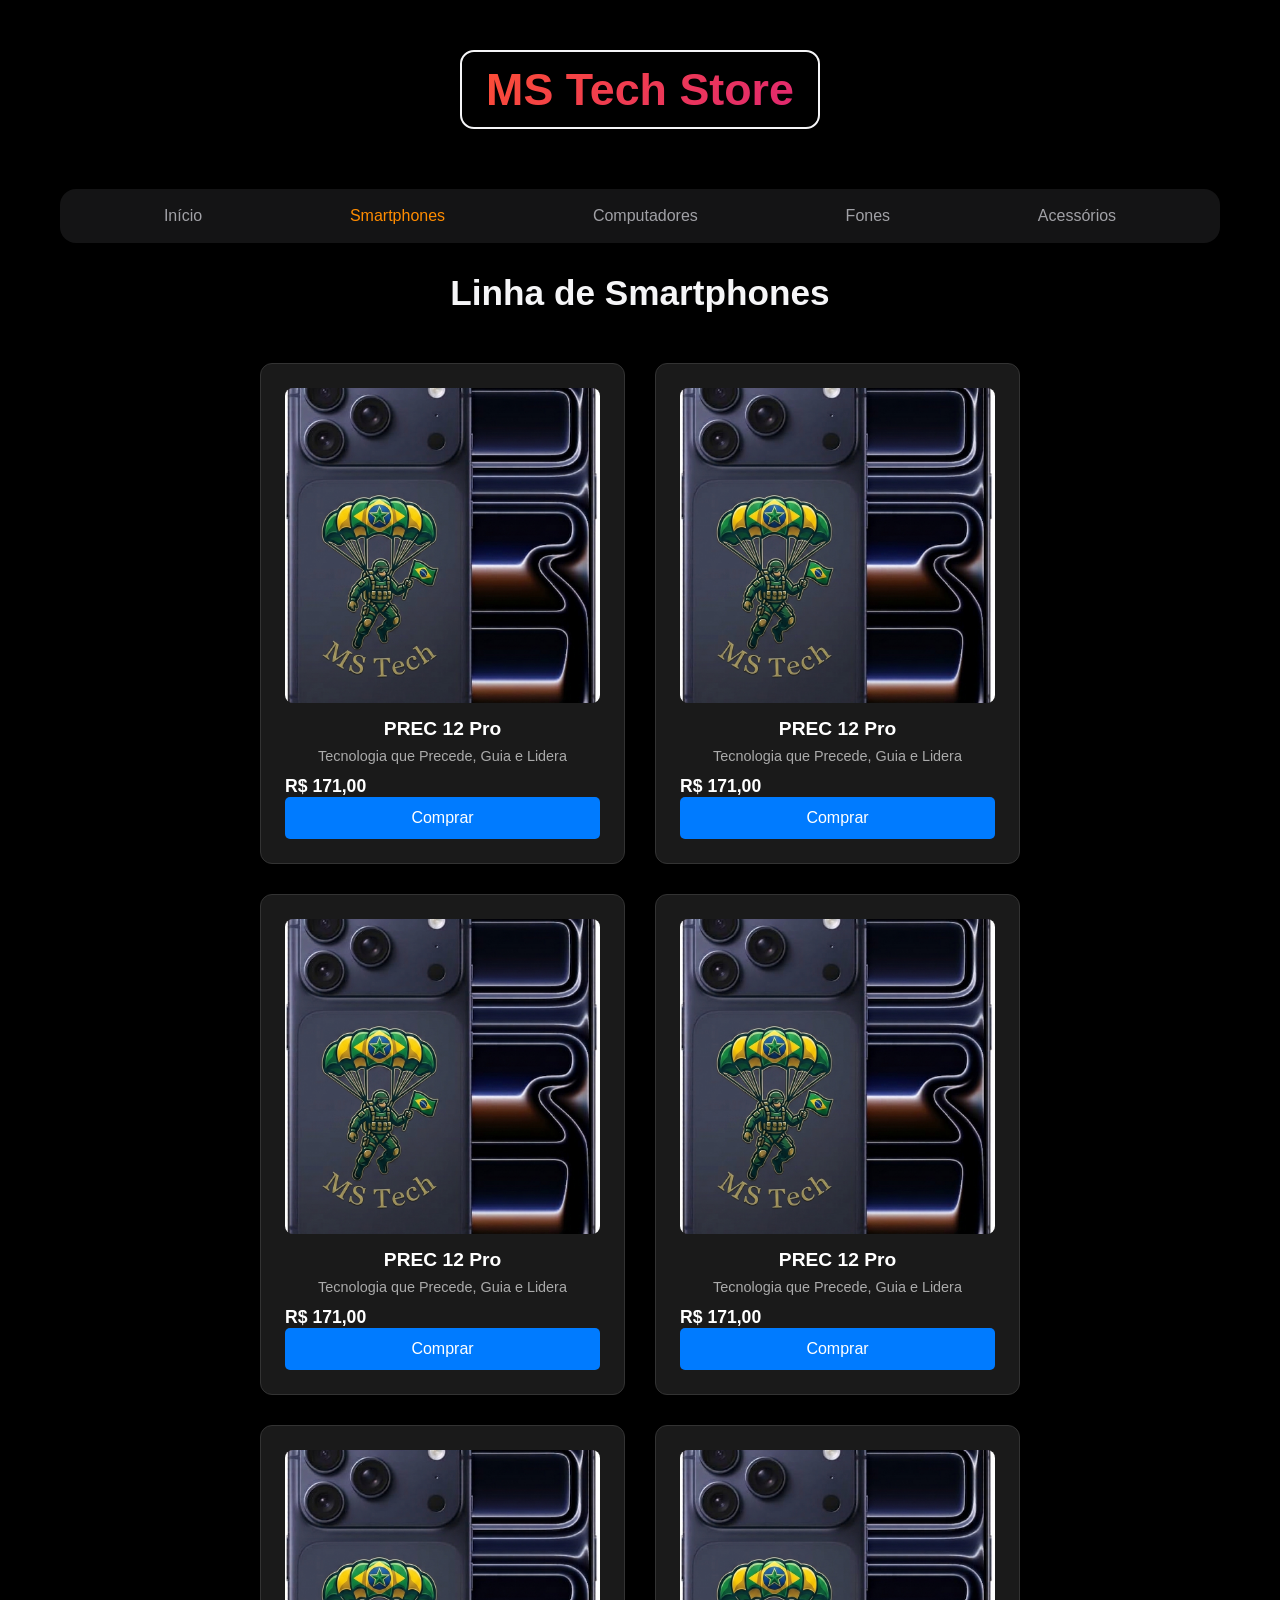
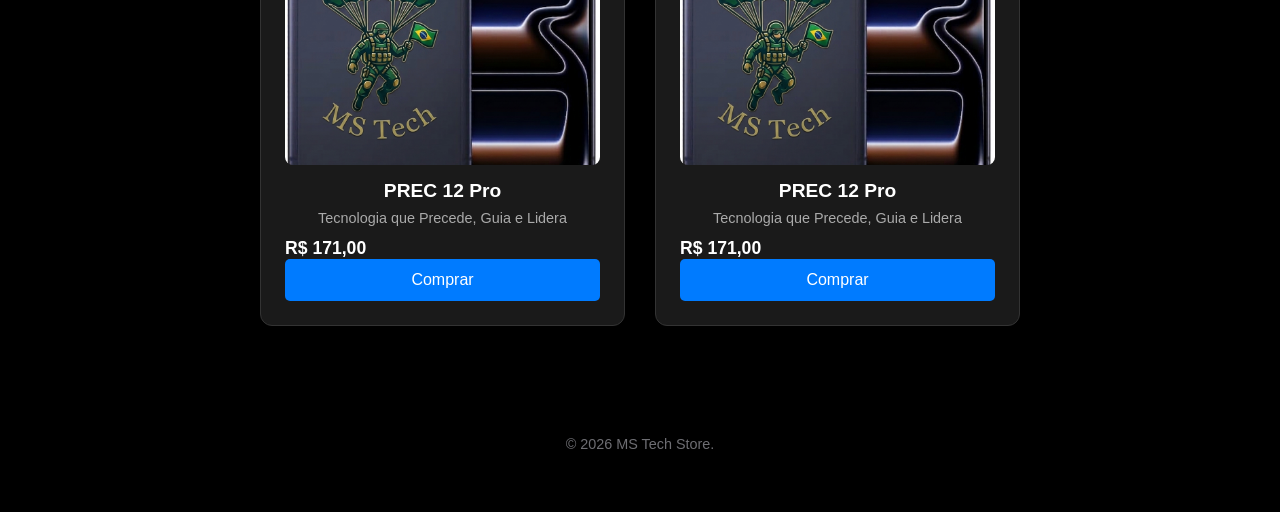
<file: Entregável 2/smartphones.html>
<!DOCTYPE html>
<html lang="pt-BR">
<head>
    <meta charset="UTF-8">
    <meta name="viewport" content="width=device-width, initial-scale=1.0">
    <title>MS Tech Store</title>
    <link rel="stylesheet" href="style.css">
</head>
<body>
    <div class="layout-principal">
        
        <header class="cabecalho-principal">
            <a href="index.html" style="text-decoration: none;"><h1 class="titulo-gradiente">MS Tech Store</h1></a>
        </header>

        <nav class="barra-navegacao">
            <ul class="lista-navegacao">
                <li><a href="index.html">Início</a></li>
                <li><a href="smartphones.html" style="color: #FF8C00;">Smartphones</a></li>
                <li><a href="computadores.html">Computadores</a></li>
                <li><a href="fones.html">Fones</a></li>
                <li><a href="acessorios.html">Acessórios</a></li>
            </ul>
        </nav>

        <main>
            <h2 class="titulo-pagina-interna">Linha de Smartphones</h2>
            
            <div class="grade-produtos">
                
                <div class="card-produto">
                    <div class="produto-foto-bg" style="background-image: url('src/smartphone.png');"></div>
                    <div class="produto-info">
                        <h3>PREC 12 Pro</h3>
                        <p class="descricao">Tecnologia que Precede, Guia e Lidera</p>
                        <span class="preco">R$ 171,00</span>
                        <button class="botao-comprar">Comprar</button>
                    </div>
                </div>

                <div class="card-produto">
                    <div class="produto-foto-bg" style="background-image: url('src/smartphone.png');"></div>
                    <div class="produto-info">
                        <h3>PREC 12 Pro</h3>
                        <p class="descricao">Tecnologia que Precede, Guia e Lidera</p>
                        <span class="preco">R$ 171,00</span>
                        <button class="botao-comprar">Comprar</button>
                    </div>
                </div>

                <div class="card-produto">
                    <div class="produto-foto-bg" style="background-image: url('src/smartphone.png');"></div>
                    <div class="produto-info">
                        <h3>PREC 12 Pro</h3>
                        <p class="descricao">Tecnologia que Precede, Guia e Lidera</p>
                        <span class="preco">R$ 171,00</span>
                        <button class="botao-comprar">Comprar</button>
                    </div>
                </div>

                <div class="card-produto">
                    <div class="produto-foto-bg" style="background-image: url('src/smartphone.png');"></div>
                    <div class="produto-info">
                        <h3>PREC 12 Pro</h3>
                        <p class="descricao">Tecnologia que Precede, Guia e Lidera</p>
                        <span class="preco">R$ 171,00</span>
                        <button class="botao-comprar">Comprar</button>
                    </div>
                </div>

                <div class="card-produto">
                    <div class="produto-foto-bg" style="background-image: url('src/smartphone.png');"></div>
                    <div class="produto-info">
                        <h3>PREC 12 Pro</h3>
                        <p class="descricao">Tecnologia que Precede, Guia e Lidera</p>
                        <span class="preco">R$ 171,00</span>
                        <button class="botao-comprar">Comprar</button>
                    </div>
                </div>

                <div class="card-produto">
                    <div class="produto-foto-bg" style="background-image: url('src/smartphone.png');"></div>
                    <div class="produto-info">
                        <h3>PREC 12 Pro</h3>
                        <p class="descricao">Tecnologia que Precede, Guia e Lidera</p>
                        <span class="preco">R$ 171,00</span>
                        <button class="botao-comprar">Comprar</button>
                    </div>
                </div>

            </div>
        </main>

        <footer class="rodape-pagina"><p>&copy; 2026 MS Tech Store.</p></footer>
    </div>
</body>
</html>
</file>
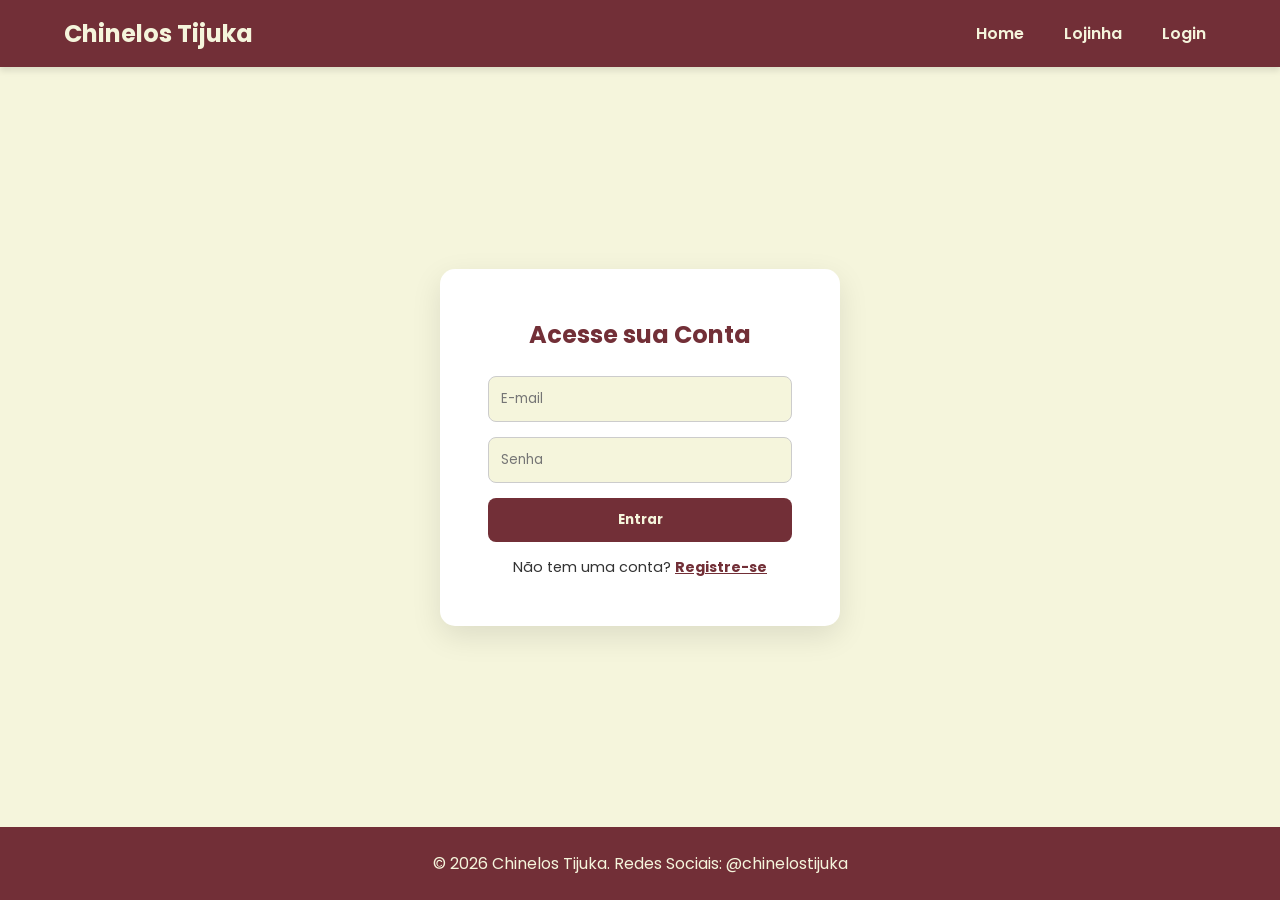
<file: Entregável 3/login.html>
<!DOCTYPE html>
<html lang="pt-BR">
<head>
    <meta charset="UTF-8">
    <meta name="viewport" content="width=device-width, initial-scale=1.0">
    <title>Chinelos Confort - Login</title>
    <link rel="stylesheet" href="style.css">
</head>
<body>

    <header>
        <div class="logo">
            <h1>Chinelos Tijuka</h1>
        </div>
        <nav>
            <ul>
                <li><a href="index.html">Home</a></li>
                <li><a href="loja.html">Lojinha</a></li>
                <li><a href="login.html">Login</a></li>
            </ul>
        </nav>
    </header>

    <main class="auth-container fade-in">
        <div class="auth-box">
            <h2 id="auth-title">Acesse sua Conta</h2>
            
            <div id="mensagem" class="msg"></div>

            <form id="auth-form" class="auth-form">
                <input type="text" id="nome" placeholder="Seu Nome Completo" style="display: none;">
                <input type="email" id="email" placeholder="E-mail" required>
                <input type="password" id="senha" placeholder="Senha" required>
                <button type="submit" id="auth-btn">Entrar</button>
            </form>

            <p class="toggle-auth" id="toggle-texto">
                Não tem uma conta? <span onclick="alternarModoAuth()">Registre-se</span>
            </p>
        </div>
    </main>

    <footer>
        <p>&copy; 2026 Chinelos Tijuka. Redes Sociais: @chinelostijuka</p>
    </footer>

    <script src="app.js"></script>
</body>
</html>
</file>
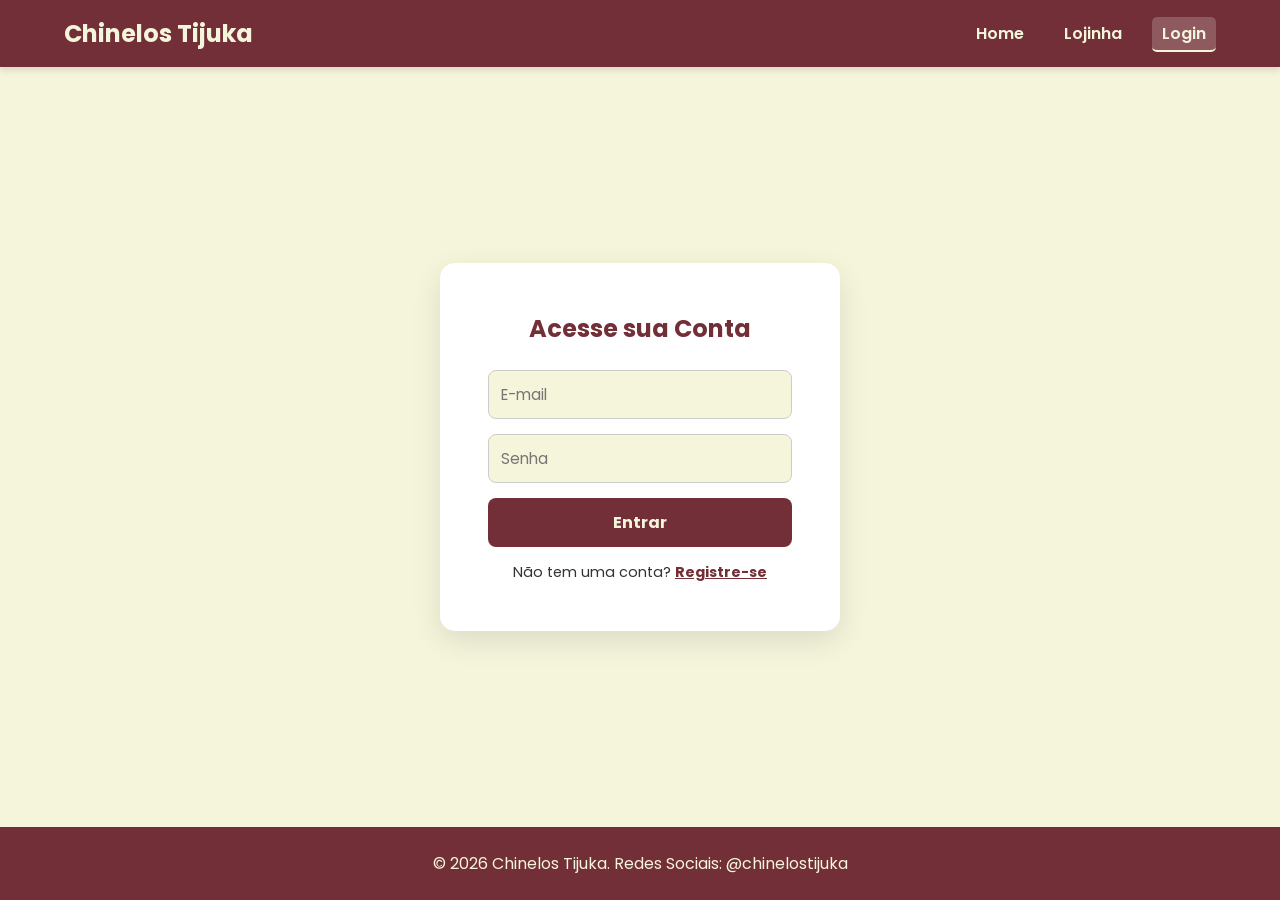
<file: Entregável 5/login.html>
<!DOCTYPE html>
<html lang="pt-BR">
<head>
    <meta charset="UTF-8">
    <meta name="viewport" content="width=device-width, initial-scale=1.0">
    <title>Chinelos Tijuka - Login</title>
    <link rel="stylesheet" href="style.css">
    <script>
        if (localStorage.getItem("usuarioLogado")) {
            window.location.href = "index.html";
        }
    </script>
</head>
<body>

    <header>
        <div class="logo">
            <h1>Chinelos Tijuka</h1>
        </div>
        <nav>
            <ul>
                <li><a href="index.html">Home</a></li>
                <li><a href="loja.html">Lojinha</a></li>
                <li><a href="login.html" id="nav-login" class="nav-ativo">Login</a></li>
            </ul>
        </nav>
    </header>

    <main class="auth-container fade-in">
        <div class="auth-box">
            <h2 id="auth-title">Acesse sua Conta</h2>

            <div id="mensagem" class="msg" style="display: none;"></div>

            <form id="auth-form" class="auth-form" novalidate>
                <input type="text" id="nome" placeholder="Seu Nome Completo" style="display: none;">
                <input type="email" id="email" placeholder="E-mail" required>
                <input type="password" id="senha" placeholder="Senha" required>
                <input type="password" id="confirma-senha" placeholder="Confirme sua Senha" style="display: none;">
                <button type="submit" id="auth-btn">Entrar</button>
            </form>

            <p class="toggle-auth" id="toggle-texto">
                Não tem uma conta? <span onclick="alternarModoAuth()">Registre-se</span>
            </p>
        </div>
    </main>

    <footer>
        <p>&copy; 2026 Chinelos Tijuka. Redes Sociais: @chinelostijuka</p>
    </footer>

    <script src="app.js"></script>
</body>
</html>
</file>
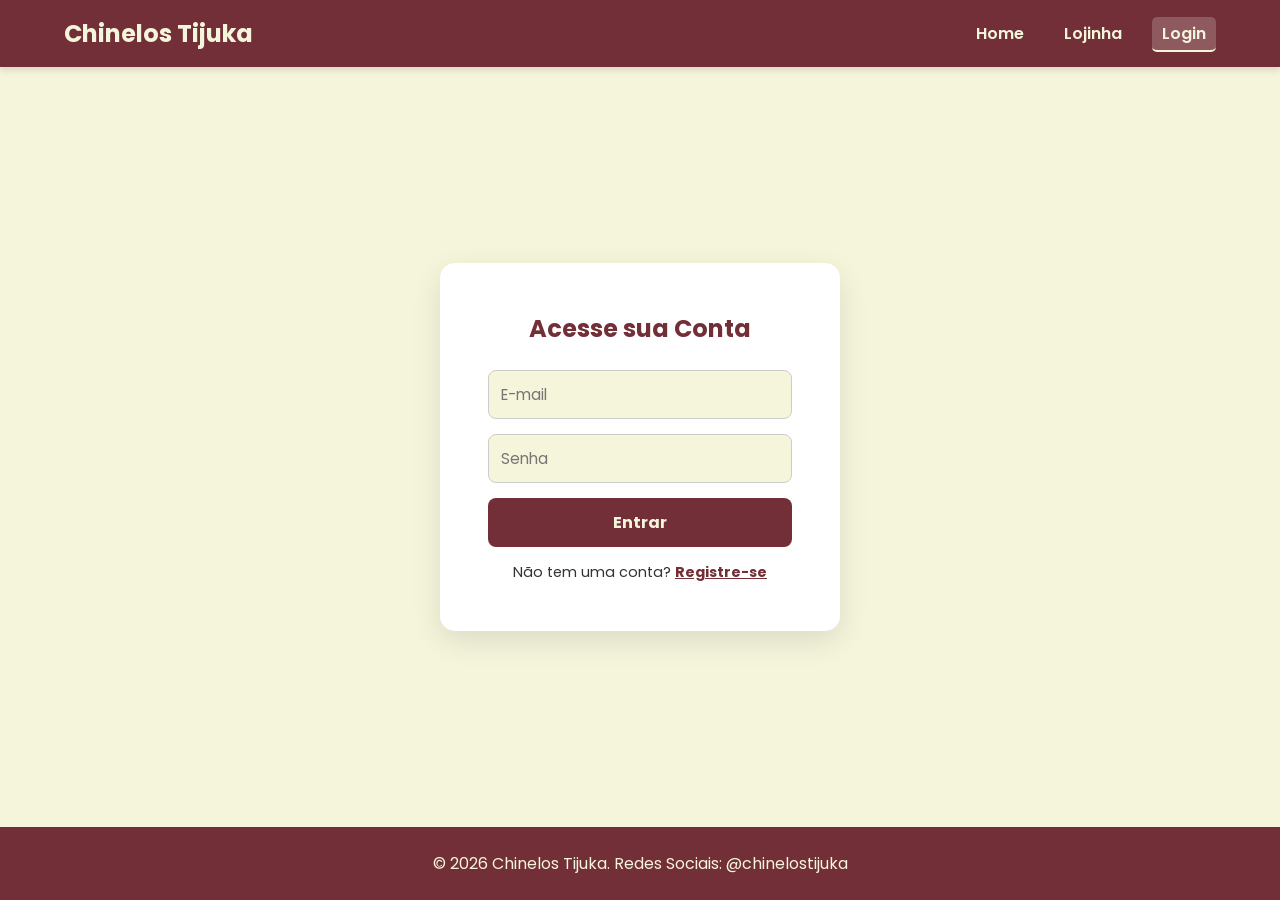
<file: Entregável 5/loja.html>
<!DOCTYPE html>
<html lang="pt-BR">
<head>
    <meta charset="UTF-8">
    <meta name="viewport" content="width=device-width, initial-scale=1.0">
    <title>Chinelos Tijuka - Loja</title>
    <link rel="stylesheet" href="style.css">
    <script>
        if (!localStorage.getItem("usuarioLogado")) {
            window.location.href = "login.html";
        }
    </script>
</head>
<body>

    <header>
        <div class="logo">
            <h1>Chinelos Tijuka</h1>
        </div>
        <nav>
            <ul>
                <li><a href="index.html">Home</a></li>
                <li><a href="loja.html" class="nav-ativo">Lojinha</a></li>
                <li><a href="login.html" id="nav-login">Login</a></li>
            </ul>
        </nav>
    </header>

    <main class="fade-in">
        <h2 class="titulo-loja">Confira nossos produtos</h2>

        <section class="search-section">
            <input type="text" id="input-busca" placeholder="Buscar por modelo, cor ou estilo..." autocomplete="off" oninput="buscarProdutos()">
            <button onclick="buscarProdutos()">Buscar</button>
        </section>

        <section class="grid-produtos" id="vitrine">
        </section>
    </main>

    <footer>
        <p>&copy; 2026 Chinelos Tijuka. Redes Sociais: @chinelostijuka</p>
    </footer>

    <script src="app.js"></script>
</body>
</html>
</file>
<file: Entregável 1/style.css>
/* Configurações visuais gerais do corpo da página */
body {
    font-family: Arial, sans-serif;
    line-height: 1.6;
    margin: 0;
    padding: 20px;
    background-color: #f4f4f9;
    color: #333;
}

/* Cor principal para os títulos */
h1, h2 {
    color: #2c3e50;
}

/* Estilo do menu de navegação */
nav {
    background-color: #2c3e50;
    padding: 15px;
    border-radius: 8px;
    margin-bottom: 20px;
}

nav a {
    color: white;
    text-decoration: none;
    font-weight: bold;
    margin-right: 15px;
}

nav a:hover {
    color: #27ae60;
}

/* Configuração do Flexbox para organizar a galeria lado a lado */
.galeria {
    display: flex;
    flex-wrap: wrap;
    justify-content: center;
    gap: 20px;
    padding: 20px 0;
}

/* Estilização individual das imagens da galeria */
.galeria img {
    width: 300px;
    height: 200px;
    object-fit: cover;
    border-radius: 10px;
    border: 3px solid #fff;
    box-shadow: 0 4px 8px rgba(0,0,0,0.1);
    transition: transform 0.3s;
}

.galeria img:hover {
    transform: scale(1.05);
}

/* Controle de tamanho do banner na página principal */
main img {
    max-width: 100%;
    height: auto;
    display: block;
    margin: 0 auto 20px;
}
</file>
<file: Entregável 2/style.css>
/* 
--------------------
CONFIGURAÇÕES GERAIS
--------------------
*/

/* Geral*/

* {
    margin: 0;
    padding: 0;
    box-sizing: border-box;
}

/* Configuração Body */

body {
    font-family: -apple-system, BlinkMacSystemFont, "Segoe UI", Roboto, sans-serif;
    background-color: #000000; /*muda para preto*/
    color: #f5f5f7;
    display: flex;
    justify-content: center;
}

/* CSS Grid */

.layout-principal {
    display: grid;
    grid-template-rows: auto auto 1fr auto;
    width: 100%;
    max-width: 1200px;
    min-height: 100vh;
    padding: 20px;
    gap: 30px;
}

/* 
------------
HEADER e NAV
------------
*/
.cabecalho-principal {
    text-align: center;
    padding: 30px 20px;
}

.titulo-gradiente {
    font-size: 2.8rem;
    font-weight: 700;
    display: inline-block;
    padding: 12px 24px;
    border: 2px solid #f5f5f7; /* Requisito: Borda visível */
    border-radius: 14px;
    /* Requisito: Gradiente no Texto */
    background: linear-gradient(135deg, #ff512f 0%, #dd2476 100%);
    -webkit-background-clip: text;
    -webkit-text-fill-color: transparent;
}

/* BARRA DE NAVEGAÇÃO (Flexbox) */
.barra-navegacao {
    background-color: rgba(29, 29, 31, 0.7);
    backdrop-filter: blur(20px);
    padding: 18px 30px;
    border-radius: 16px;
}

.lista-navegacao {
    list-style: none;
    display: flex; /* Requisito: Flexbox horizontal */
    justify-content: space-around;
    align-items: center;
}

.lista-navegacao a {
    text-decoration: none;
    color: #a1a1a6;
    font-weight: 500;
    transition: color 0.3s ease;
}

/* Requisito: Hover Laranja */
.lista-navegacao a:hover {
    color: #FF8C00;
}

/* 
------------------
FOTOS DA PÁGINA INICIAL
-------------------
*/

.grade-categorias {
    display: grid;
    /* 2 colunas Grid no Desktop, virando 1 no celular */
    grid-template-columns: repeat(auto-fit, minmax(450px, 1fr));
    gap: 30px;
}

.janela-link {
    text-decoration: none;
    color: inherit;
}

/* O Container do Card */
.janela-card {
    position: relative;
    height: 450px;
    border-radius: 24px;
    overflow: hidden; 
    box-shadow: 0 10px 30px rgba(0,0,0,0.5);
}

/* A Imagem de Fundo */
.foto-bg {
    width: 100%;
    height: 100%;
    background-size: cover;
    background-position: center;
    
    /* Começa Preto e Branco */
    filter: grayscale(100%) brightness(70%); 
    
    /* Transição suave de 0.6 segundos */
    transition: transform 0.6s cubic-bezier(0.25, 1, 0.5, 1), filter 0.6s ease;
}

/* Links */
.foto-smartphones { 
    background-color: #1d1d1f; /* Cor de fundo caso a imagem falhe */
    background-image: url('src/smartphone.png'); 
}

.foto-computadores { 
    background-color: #1d1d1f;
    background-image: url('src/computador.png'); 
}

.foto-fones { 
    background-color: #1d1d1f;
    background-image: url('src/fone.png'); 
}

.foto-acessorios { 
    background-color: #1d1d1f;
    background-image: url('src/relógio.png'); 
}

/* O CONTEÚDO EM CIMA DA FOTO */
.overlay-conteudo {
    position: absolute;
    bottom: 0;
    left: 0;
    width: 100%;
    padding: 40px;
    /* Gradiente escuro no fundo do texto para garantir leitura */
    background: linear-gradient(transparent, rgba(0, 0, 0, 0.8));
    display: flex;
    flex-direction: column;
    gap: 8px;
}

.overlay-conteudo h2 {
    font-size: 2rem;
    font-weight: 600;
}

.overlay-conteudo p {
    color: #a1a1a6;
    font-size: 1.1rem;
}

.falsa-seta {
    color: #0071e3; /* Azul Apple */
    font-weight: 500;
    margin-top: 8px;
    transition: transform 0.3s ease;
}

/*
ANIMAÇÃO DAS FOTOS INICIAIS
*/

/* Quando passa o mouse */
.janela-link:hover .foto-bg {
    filter: grayscale(0%) brightness(90%); /* Cor e brilho */
    transform: scale(1.05); /* Ampliação sutil de 5% */
}

.janela-link:hover .falsa-seta {
    transform: translateX(5px); /* A setinha "Saber mais" se move para o lado */
}

/* Rodapé */

.rodape-pagina {
    text-align: center;
    padding: 40px;
    color: #6e6e73;
    font-size: 0.9rem;
}

/* Título interno de cada aba */
.titulo-pagina-interna {
    font-size: 2.2rem;
    font-weight: 600;
    text-align: center;
    margin-bottom: 10px;
    color: #f5f5f7;
}

.grade-produtos {
    display: grid;
    grid-template-columns: 1fr 1fr; 
    gap: 30px; 
    max-width: 800px; 
    margin: 0 auto; 
    padding: 40px 20px; 
}

/* Garante que os cards dentro da grade tenham o mesmo tamanho e formato */
.card-produto {
    background-color: #1a1a1a; 
    border-radius: 12px;
    padding: 24px;
    border: 1px solid #333;
    display: flex;
    flex-direction: column;
}

/* Efeito sutil ao passar o mouse */
.card-produto:hover {
    transform: translateY(-5px);
    box-shadow: 0 10px 20px rgba(255, 255, 255, 0.05);
}

/* Espaço da imagem quadrada no topo */
.produto-foto-bg {
    width: 100%;
    aspect-ratio: 1 / 1; 
    background-color: #333; 
    border-radius: 8px;
    margin-bottom: 15px;
    background-size: cover;       
    background-position: center; 
}

/* Textos e Botão */
.produto-info h3 {
    font-size: 1.2rem;
    font-weight: bold;
    color: #fff;
    margin-bottom: 8px;
    text-align: center;
}

.produto-info .descricao {
    font-size: 0.9rem;
    color: #aaa;
    margin-bottom: 12px;
    text-align: center;
}

.produto-info .preco {
    font-size: 1.1rem;
    font-weight: bold;
    color: #fff;
    margin-bottom: 20px;
    text-align: center;
}

.botao-comprar {
    background-color: #007bff; /* O azul padrão do botão da imagem */
    color: #fff;
    border: none;
    border-radius: 5px;
    padding: 12px 20px;
    font-size: 1rem;
    cursor: pointer;
    width: 100%;
    transition: background-color 0.2s ease;
}

.botao-comprar:hover {
    background-color: #0056b3;
}
</file>
<file: Entregável 4/style.css>
/* --------------
   RESET BÁSICO
----------------- */
* {
  margin: 0;
  padding: 0;
  box-sizing: border-box;
}

body {
  font-family: Arial, Helvetica, sans-serif;
  color: #222;
  background-color: #fafafa;
}

/* -------
   HEADER
----------*/
.header {
  background-color: #1a1a1a;
  color: #fff;
  padding: 1rem 2rem;
}

.header-conteudo {
  display: flex;
  justify-content: space-between;
  align-items: center;
}

.logo {
  font-size: 1.5rem;
}

.nav-lista {
  display: flex;
  list-style: none;
  gap: 1.5rem;
}

.nav-lista a {
  color: #fff;
  text-decoration: none;
}

.nav-lista a:hover {
  text-decoration: underline;
}

/* ----------------
   SLIDER DE FOTOS
------------------- */
.slider-container {
  position: relative;
  max-width: 700px;
  margin: 1.5rem auto 0;
  overflow: hidden;
  border-radius: 8px;
  background-color: #eee;
}

.slider-track {
  display: flex;
  transition: transform 0.5s ease;
}

.slide {
  min-width: 100%;
  box-sizing: border-box;
  display: flex;
  flex-direction: column;
  align-items: center;
  justify-content: center;
  padding: 1.5rem;
  background-color: #fff;
  text-align: center;
}

.slide img {
  width: 100%;
  max-width: 260px;
  height: 280px;
  object-fit: contain;
  background-color: #f0f0f0;
  border-radius: 6px;
  margin-bottom: 0.75rem;
}

.slide h3 {
  font-size: 1.1rem;
  margin-bottom: 0.2rem;
}

.slide .preco {
  font-weight: bold;
  color: #1a1a1a;
}

.slider-btn {
  position: absolute;
  top: 50%;
  transform: translateY(-50%);
  background-color: rgba(26, 26, 26, 0.7);
  color: #fff;
  border: none;
  border-radius: 50%;
  width: 36px;
  height: 36px;
  font-size: 1rem;
  cursor: pointer;
  z-index: 2;
}

.slider-btn:hover {
  background-color: #1a1a1a;
}

.slider-btn-prev {
  left: 10px;
}

.slider-btn-next {
  right: 10px;
}

.slider-dots {
  display: flex;
  justify-content: center;
  gap: 0.5rem;
  padding: 0.75rem 0;
  background-color: #fff;
}

.slider-dot {
  width: 10px;
  height: 10px;
  border-radius: 50%;
  background-color: #ccc;
  border: none;
  cursor: pointer;
  padding: 0;
}

.slider-dot.ativo {
  background-color: #1a1a1a;
}

/* ---------
   BUSCA
-------------*/
.busca-container {
  display: flex;
  justify-content: center;
  gap: 0.5rem;
  padding: 1.5rem 2rem;
}

.busca-input {
  width: 50%;
  padding: 0.6rem 1rem;
  border: 1px solid #ccc;
  border-radius: 4px;
  font-size: 1rem;
}

.busca-botao {
  padding: 0.6rem 1.2rem;
  border: none;
  border-radius: 4px;
  background-color: #1a1a1a;
  color: #fff;
  cursor: pointer;
  font-size: 1rem;
}

.busca-botao:hover {
  background-color: #333;
}

/* ----------------------------
   GRADE DE PRODUTOS (DESKTOP)
------------------------------*/
.produtos-container {
  padding: 1rem 2rem 3rem;
}

.produtos-grid {
  display: grid;
  grid-template-columns: repeat(auto-fill, minmax(220px, 1fr));
  gap: 1.5rem;
}

.produto-card {
  background-color: #fff;
  border: 1px solid #e0e0e0;
  border-radius: 8px;
  padding: 1rem;
  text-align: center;
  transition: transform 0.2s ease;
}

.produto-card:hover {
  transform: translateY(-4px);
}

.produto-card img {
  width: 100%;
  height: 260px;
  object-fit: contain;
  border-radius: 4px;
  margin-bottom: 0.75rem;
  background-color: #f0f0f0;
  display: block;
}

.produto-card h3 {
  font-size: 1.1rem;
  margin-bottom: 0.3rem;
}

.produto-card .categoria {
  font-size: 0.85rem;
  color: #777;
  margin-bottom: 0.5rem;
}

.produto-card .preco {
  font-weight: bold;
  color: #1a1a1a;
}

.produtos-vazio {
  text-align: center;
  grid-column: 1 / -1;
  color: #777;
  padding: 2rem 0;
}

/* ---------
   CONTATO
-------------- */
.contato-container {
  text-align: center;
  padding: 2rem 1rem;
  background-color: #fff;
  border-top: 1px solid #e0e0e0;
}

.contato-container h2 {
  margin-bottom: 0.5rem;
}

.contato-container a {
  color: #1a1a1a;
  font-weight: bold;
}

/* ---------
   FOOTER
------------- */
.footer {
  background-color: #1a1a1a;
  color: #fff;
  text-align: center;
  padding: 1rem;
}

/* ------------------
   MEDIA QUERIES
--------------------- */

/* Tablet: 768px - 1024px */
@media (max-width: 1024px) and (min-width: 768px) {

  .produtos-grid {
    grid-template-columns: repeat(auto-fill, minmax(180px, 1fr));
  }

  .busca-input {
    width: 65%;
  }

  .header-conteudo {
    flex-direction: column;
    gap: 0.75rem;
  }

  .nav-lista {
    gap: 1rem;
  }
}

/* Celular: abaixo de 768px */
@media (max-width: 767px) {

  .header {
    padding: 1rem;
  }

  .header-conteudo {
    flex-direction: column;
    gap: 0.75rem;
    text-align: center;
  }

  .nav-lista {
    flex-wrap: wrap;
    justify-content: center;
    gap: 0.75rem 1rem;
  }

  .busca-container {
    flex-direction: column;
    padding: 1rem;
  }

  .busca-input {
    width: 100%;
  }

  .busca-botao {
    width: 100%;
  }

  .produtos-container {
    padding: 1rem;
  }

  .produtos-grid {
    grid-template-columns: repeat(auto-fill, minmax(140px, 1fr));
    gap: 1rem;
  }

  .produto-card img {
    height: 200px;
  }

  .produto-card h3 {
    font-size: 1rem;
  }

  .slide img {
    height: 200px;
  }

  .slider-btn {
    width: 30px;
    height: 30px;
  }
}
</file>
<file: Entregável 5/style.css>
/* CONFIGURAÇÕES GERAIS E VARIÁVEIS */
@import url('https://fonts.googleapis.com/css2?family=Poppins:wght@300;400;600;700&display=swap');

:root {
    --bordo:        #722F37;
    --bordo-claro:  #9b4451;
    --bege:         #F5F5DC;
    --bege-escuro:  #E6E6C8;
    --texto-escuro: #333333;
    --texto-claro:  #ffffff;
    --transicao:    0.3s ease;
}

* { margin: 0; padding: 0; box-sizing: border-box; font-family: 'Poppins', sans-serif; }

body {
    background-color: var(--bege);
    color: var(--texto-escuro);
    display: flex;
    flex-direction: column;
    min-height: 100vh;
}

/* --- HEADER --- */
header {
    background-color: var(--bordo);
    padding: 1rem 5%;
    display: flex;
    justify-content: space-between;
    align-items: center;
    box-shadow: 0 4px 6px rgba(0,0,0,0.1);
}
.logo h1 { color: var(--bege); font-weight: 700; font-size: 1.5rem; }
nav ul  { list-style: none; display: flex; gap: 20px; }
nav a   {
    text-decoration: none; color: var(--bege); font-weight: 600;
    transition: var(--transicao); padding: 5px 10px; border-radius: 5px;
}
nav a:hover { background-color: var(--bege); color: var(--bordo); }

/* Página atual destacada no nav */
nav a.nav-ativo {
    background-color: rgba(255,255,255,0.2);
    border-bottom: 2px solid var(--bege);
}

/* Botão de logout no nav (quando usuário está logado) */
a.nav-logout {
    background-color: rgba(255,255,255,0.15);
    border: 1px solid rgba(255,255,255,0.4);
}
a.nav-logout:hover {
    background-color: #cc0000;
    color: var(--bege);
}

/* --- ANIMAÇÃO --- */
.fade-in { animation: fadeIn 1s ease-in-out; }
@keyframes fadeIn {
    from { opacity: 0; transform: translateY(20px); }
    to   { opacity: 1; transform: translateY(0); }
}

/* --- EFEITO P&B → COR NAS IMAGENS --- */
.card-produto, .slide { overflow: hidden; }

.card-produto img {
    width: 100%; display: block; object-fit: cover;
    filter: grayscale(100%); transform: scale(1);
    transition: filter .5s ease, transform .5s ease;
}
.card-produto:hover img { filter: grayscale(0%); transform: scale(1.08); cursor: pointer; }

.slide img {
    width: 100%; height: 100%; display: block; object-fit: contain;
    filter: grayscale(100%); transform: scale(1);
    transition: filter .5s ease, transform .5s ease;
}
.slide:hover img { filter: grayscale(0%); transform: scale(1.02); cursor: pointer; }

/* --- SLIDER --- */
.slider-container {
    width: 100%; max-width: 1200px; margin: 2rem auto;
    position: relative; border-radius: 15px;
    box-shadow: 0 10px 20px rgba(0,0,0,.1);
    overflow: hidden;
}
.slides { display: flex; transition: transform .5s ease-in-out; }
.slide  {
    min-width: 100%; height: 400px; background-color: var(--bege-escuro);
    display: flex; align-items: center; justify-content: center;
}
.slider-btn {
    position: absolute; top: 50%; transform: translateY(-50%);
    background-color: rgba(114,47,55,.7); color: var(--bege);
    border: none; padding: 15px 20px; cursor: pointer;
    font-size: 1.5rem; border-radius: 50%; transition: var(--transicao);
    z-index: 10;
}
.slider-btn:hover { background-color: var(--bordo); }
.prev { left: 10px; }
.next { right: 10px; }

/* --- CTA (Home) --- */
.cta-section { text-align: center; margin: 3rem 5%; }
.cta-section h2 { color: var(--bordo); margin-bottom: 0.5rem; }
.cta-section p  { color: var(--texto-escuro); margin-bottom: 1.5rem; }

.btn-cta {
    display: inline-block;
    background-color: var(--bordo);
    color: var(--bege);
    padding: 12px 32px;
    border-radius: 25px;
    text-decoration: none;
    font-weight: 600;
    font-size: 1rem;
    transition: var(--transicao);
    box-shadow: 0 4px 12px rgba(114,47,55,0.3);
}
.btn-cta:hover {
    background-color: var(--bordo-claro);
    transform: translateY(-2px);
    box-shadow: 0 6px 16px rgba(114,47,55,0.4);
}

.titulo-loja { text-align: center; color: var(--bordo); margin-top: 2rem; }

/* --- BUSCA --- */
.search-section { text-align: center; margin: 2rem 0; }
.search-section input {
    padding: 12px; width: 60%; max-width: 400px;
    border: 2px solid var(--bordo); border-radius: 25px 0 0 25px; outline: none;
    background-color: #fff;
}
.search-section input:focus { border-color: var(--bordo-claro); }
.search-section button {
    padding: 12px 25px; background-color: var(--bordo); color: var(--bege);
    border: 2px solid var(--bordo); border-radius: 0 25px 25px 0;
    cursor: pointer; font-weight: bold; transition: var(--transicao);
}
.search-section button:hover { background-color: var(--bordo-claro); }

/* --- GRADE DE PRODUTOS --- */
.grid-produtos {
    display: grid;
    grid-template-columns: repeat(auto-fit, minmax(250px, 1fr));
    gap: 20px; padding: 0 5%; margin-bottom: 3rem;
}
.card-produto {
    background-color: #fff; border-radius: 15px; padding: 15px;
    text-align: center; box-shadow: 0 5px 15px rgba(0,0,0,.05);
    transition: box-shadow var(--transicao), transform var(--transicao);
}
.card-produto:hover { box-shadow: 0 10px 25px rgba(0,0,0,.15); transform: translateY(-3px); }
.card-produto img   { height: 200px; border-radius: 10px; background-color: var(--bege-escuro); }
.card-produto h3    { color: var(--bordo); margin: 15px 0 5px; }
.card-produto .preco { font-size: 1.2rem; font-weight: bold; color: var(--bordo-claro); margin-bottom: 15px; }
.btn-comprar {
    background-color: var(--bordo); color: var(--bege); border: none;
    padding: 10px 20px; border-radius: 20px; cursor: pointer;
    transition: var(--transicao); width: 100%;
}
.btn-comprar:hover { background-color: var(--bordo-claro); }

/* --- AUTENTICAÇÃO --- */
.auth-container {
    flex: 1; display: flex; justify-content: center;
    align-items: center; padding: 2rem;
}
.auth-box {
    background-color: #fff; padding: 3rem; border-radius: 15px;
    box-shadow: 0 10px 30px rgba(0,0,0,.1); width: 100%;
    max-width: 400px; text-align: center;
}
.auth-box h2 { color: var(--bordo); margin-bottom: 1.5rem; }
.auth-form input {
    width: 100%; padding: 12px; margin-bottom: 15px;
    border: 1px solid #ccc; border-radius: 8px; background-color: var(--bege);
    font-size: 0.95rem;
}
.auth-form input:focus { border-color: var(--bordo); outline: none; }
.auth-form button {
    width: 100%; padding: 12px; background-color: var(--bordo); color: var(--bege);
    border: none; border-radius: 8px; font-weight: bold;
    cursor: pointer; font-size: 1rem; transition: var(--transicao);
}
.auth-form button:hover { background-color: var(--bordo-claro); }
.toggle-auth { margin-top: 15px; font-size: .9rem; }
.toggle-auth span { color: var(--bordo); cursor: pointer; font-weight: bold; text-decoration: underline; }

/* Mensagens de feedback */
.msg { padding: 10px; margin-bottom: 15px; border-radius: 5px; display: none; font-weight: bold; font-size: .9rem; }
.msg.error   { background-color: #ffcccc; color: #cc0000; display: block; }
.msg.success { background-color: #ccffcc; color: #006600; display: block; }

/* --- RODAPÉ --- */
footer {
    background-color: var(--bordo); color: var(--bege);
    text-align: center; padding: 1.5rem 0; margin-top: auto;
}

/* --- RESPONSIVIDADE --- */

/* Tablet (até 1024px) */
@media (max-width: 1024px) {
    .grid-produtos { grid-template-columns: repeat(auto-fit, minmax(200px, 1fr)); }
    .slider-container { margin: 1.5rem 2%; }
    .slide { height: 320px; }
}

/* Mobile (até 768px) */
@media (max-width: 768px) {
    header { flex-direction: column; gap: 15px; }
    nav ul { flex-wrap: wrap; justify-content: center; gap: 10px; }
    .slide { height: 220px; }
    .search-section { padding: 0 5%; display: flex; flex-direction: column; }
    .search-section input  { width: 100%; border-radius: 25px; margin-bottom: 10px; }
    .search-section button { width: 100%; border-radius: 25px; }
    .auth-box { padding: 2rem 1.5rem; }
    .grid-produtos { grid-template-columns: repeat(auto-fit, minmax(160px, 1fr)); gap: 15px; }
}

/* Telas muito pequenas (até 480px) */
@media (max-width: 480px) {
    .logo h1 { font-size: 1.2rem; }
    .slide { height: 170px; }
    .grid-produtos { grid-template-columns: 1fr 1fr; padding: 0 3%; }
    .card-produto img { height: 150px; }
}
</file>
<file: Entregável 3/style.css>
/* CONFIGURAÇÕES GERAIS E VARIÁVEIS */
@import url('https://fonts.googleapis.com/css2?family=Poppins:wght@300;400;600;700&display=swap');

:root {
    --bordo: #722F37; 
    --bordo-claro: #9b4451; 
    --bege: #F5F5DC; 
    --bege-escuro: #E6E6C8; 
    --texto-escuro: #333333;
    --texto-claro: #ffffff;
    --transicao: 0.3s ease;
}

* {
    margin: 0;
    padding: 0;
    box-sizing: border-box;
    font-family: 'Poppins', sans-serif;
}

body {
    background-color: var(--bege);
    color: var(--texto-escuro);
    display: flex;
    flex-direction: column;
    min-height: 100vh;
}

/* --- HEADER / NAVEGAÇÃO --- */
header {
    background-color: var(--bordo);
    padding: 1rem 5%;
    display: flex;
    justify-content: space-between;
    align-items: center;
    box-shadow: 0 4px 6px rgba(0,0,0,0.1);
}

.logo h1 {
    color: var(--bege);
    font-weight: 700;
    font-size: 1.5rem;
}

nav ul {
    list-style: none;
    display: flex;
    gap: 20px;
}

nav a {
    text-decoration: none;
    color: var(--bege);
    font-weight: 600;
    transition: var(--transicao);
    padding: 5px 10px;
    border-radius: 5px;
}

nav a:hover {
    background-color: var(--bege);
    color: var(--bordo);
}

/* --- ANIMAÇÕES GERAIS --- */
.fade-in {
    animation: fadeIn 1s ease-in-out;
}

@keyframes fadeIn {
    from { opacity: 0; transform: translateY(20px); }
    to { opacity: 1; transform: translateY(0); }
}

/* --- EFEITO DE VENDAS (P&B para Cor + Zoom) --- */
.card-produto, 
.slide {
    overflow: hidden; 
}

.card-produto img {
    width: 100%;
    display: block;
    object-fit: cover;
    filter: grayscale(100%);
    transform: scale(1);
    transition: filter 0.5s ease, transform 0.5s ease; 
}

.card-produto:hover img {
    filter: grayscale(0%);
    transform: scale(1.08); 
    cursor: pointer;
}

/* Nova regra exclusiva para o Banner */
.slide img {
    width: 100%;
    height: 100%;
    display: block;
    object-fit: contain; /* Impede que a imagem seja cortada, mantendo-a inteira */
    filter: grayscale(100%);
    transform: scale(1);
    transition: filter 0.5s ease, transform 0.5s ease; 
}

.slide:hover img {
    filter: grayscale(0%);
    transform: scale(1.02); /* Zoom suave que não quebra os limites do banner */
    cursor: pointer;
}

/* --- SLIDER DE IMAGENS --- */
.slider-container {
    width: 100%;
    max-width: 1200px;
    margin: 2rem auto;
    position: relative;
    border-radius: 15px;
    box-shadow: 0 10px 20px rgba(0,0,0,0.1);
}

.slides {
    display: flex;
    transition: transform 0.5s ease-in-out;
}

.slide {
    min-width: 100%;
    height: 400px; 
    background-color: var(--bege-escuro);
    display: flex;
    align-items: center;
    justify-content: center;
}



.slider-btn {
    position: absolute;
    top: 50%;
    transform: translateY(-50%);
    background-color: rgba(114, 47, 55, 0.7);
    color: var(--bege);
    border: none;
    padding: 15px 20px;
    cursor: pointer;
    font-size: 1.5rem;
    border-radius: 50%;
    transition: var(--transicao);
}

.slider-btn:hover { 
    background-color: var(--bordo); 
}

.prev { left: 10px; }
.next { right: 10px; }

/* --- SEÇÃO CHAMADA (CTA) E TEXTOS --- */
.cta-section {
    text-align: center; 
    margin: 3rem 5%;
}

.cta-section h2 {
    color: var(--bordo);
}

.titulo-loja {
    text-align: center; 
    color: var(--bordo); 
    margin-top: 2rem;
}

/* --- SISTEMA DE BUSCA --- */
.search-section {
    text-align: center;
    margin: 2rem 0;
}

.search-section input {
    padding: 12px;
    width: 60%;
    max-width: 400px;
    border: 2px solid var(--bordo);
    border-radius: 25px 0 0 25px;
    outline: none;
}

.search-section button {
    padding: 12px 25px;
    background-color: var(--bordo);
    color: var(--bege);
    border: 2px solid var(--bordo);
    border-radius: 0 25px 25px 0;
    cursor: pointer;
    font-weight: bold;
    transition: var(--transicao);
}

.search-section button:hover {
    background-color: var(--bordo-claro);
}

/* --- GRADE DE PRODUTOS --- */
.grid-produtos {
    display: grid;
    grid-template-columns: repeat(auto-fit, minmax(250px, 1fr));
    gap: 20px;
    padding: 0 5%;
    margin-bottom: 3rem;
}

.card-produto {
    background-color: #fff;
    border-radius: 15px;
    padding: 15px;
    text-align: center;
    box-shadow: 0 5px 15px rgba(0,0,0,0.05);
    transition: box-shadow var(--transicao);
}

.card-produto:hover {
    box-shadow: 0 10px 25px rgba(0,0,0,0.15);
}

.card-produto img {
    height: 200px;
    border-radius: 10px;
    background-color: var(--bege-escuro); 
}

.card-produto h3 {
    color: var(--bordo);
    margin: 15px 0 5px;
}

.card-produto .preco {
    font-size: 1.2rem;
    font-weight: bold;
    color: var(--bordo-claro);
    margin-bottom: 15px;
}

.btn-comprar {
    background-color: var(--bordo);
    color: var(--bege);
    border: none;
    padding: 10px 20px;
    border-radius: 20px;
    cursor: pointer;
    transition: var(--transicao);
    width: 100%;
}

.btn-comprar:hover {
    background-color: var(--bordo-claro);
}

/* --- AUTENTICAÇÃO (LOGIN/REGISTRO) --- */
.auth-container {
    flex: 1;
    display: flex;
    justify-content: center;
    align-items: center;
    padding: 2rem;
}

.auth-box {
    background-color: #fff;
    padding: 3rem;
    border-radius: 15px;
    box-shadow: 0 10px 30px rgba(0,0,0,0.1);
    width: 100%;
    max-width: 400px;
    text-align: center;
}

.auth-box h2 {
    color: var(--bordo);
    margin-bottom: 1.5rem;
}

.auth-form input {
    width: 100%;
    padding: 12px;
    margin-bottom: 15px;
    border: 1px solid #ccc;
    border-radius: 8px;
    background-color: var(--bege);
}

.auth-form button {
    width: 100%;
    padding: 12px;
    background-color: var(--bordo);
    color: var(--bege);
    border: none;
    border-radius: 8px;
    font-weight: bold;
    cursor: pointer;
    transition: var(--transicao);
}

.auth-form button:hover {
    background-color: var(--bordo-claro);
}

.toggle-auth {
    margin-top: 15px;
    font-size: 0.9rem;
}

.toggle-auth span {
    color: var(--bordo);
    cursor: pointer;
    font-weight: bold;
    text-decoration: underline;
}

.msg {
    padding: 10px;
    margin-bottom: 15px;
    border-radius: 5px;
    display: none;
    font-weight: bold;
}

.msg.error { background-color: #ffcccc; color: #cc0000; display: block; }
.msg.success { background-color: #ccffcc; color: #006600; display: block; }

/* --- RODAPÉ --- */
footer {
    background-color: var(--bordo);
    color: var(--bege);
    text-align: center;
    padding: 1.5rem 0;
    margin-top: auto;
}

/* --- RESPONSIVIDADE (MEDIA QUERIES) --- */
@media (max-width: 768px) {
    header { 
        flex-direction: column; 
        gap: 15px; 
    }
    nav ul { 
        flex-wrap: wrap; 
        justify-content: center; 
    }
    .slide { 
        height: 250px; 
    }
    .search-section input { 
        width: 100%; 
        border-radius: 25px; 
        margin-bottom: 10px; 
    }
    .search-section button { 
        width: 100%; 
        border-radius: 25px; 
    }
    .search-section { 
        padding: 0 5%; 
        display: flex; 
        flex-direction: column; 
    }
}
</file>
